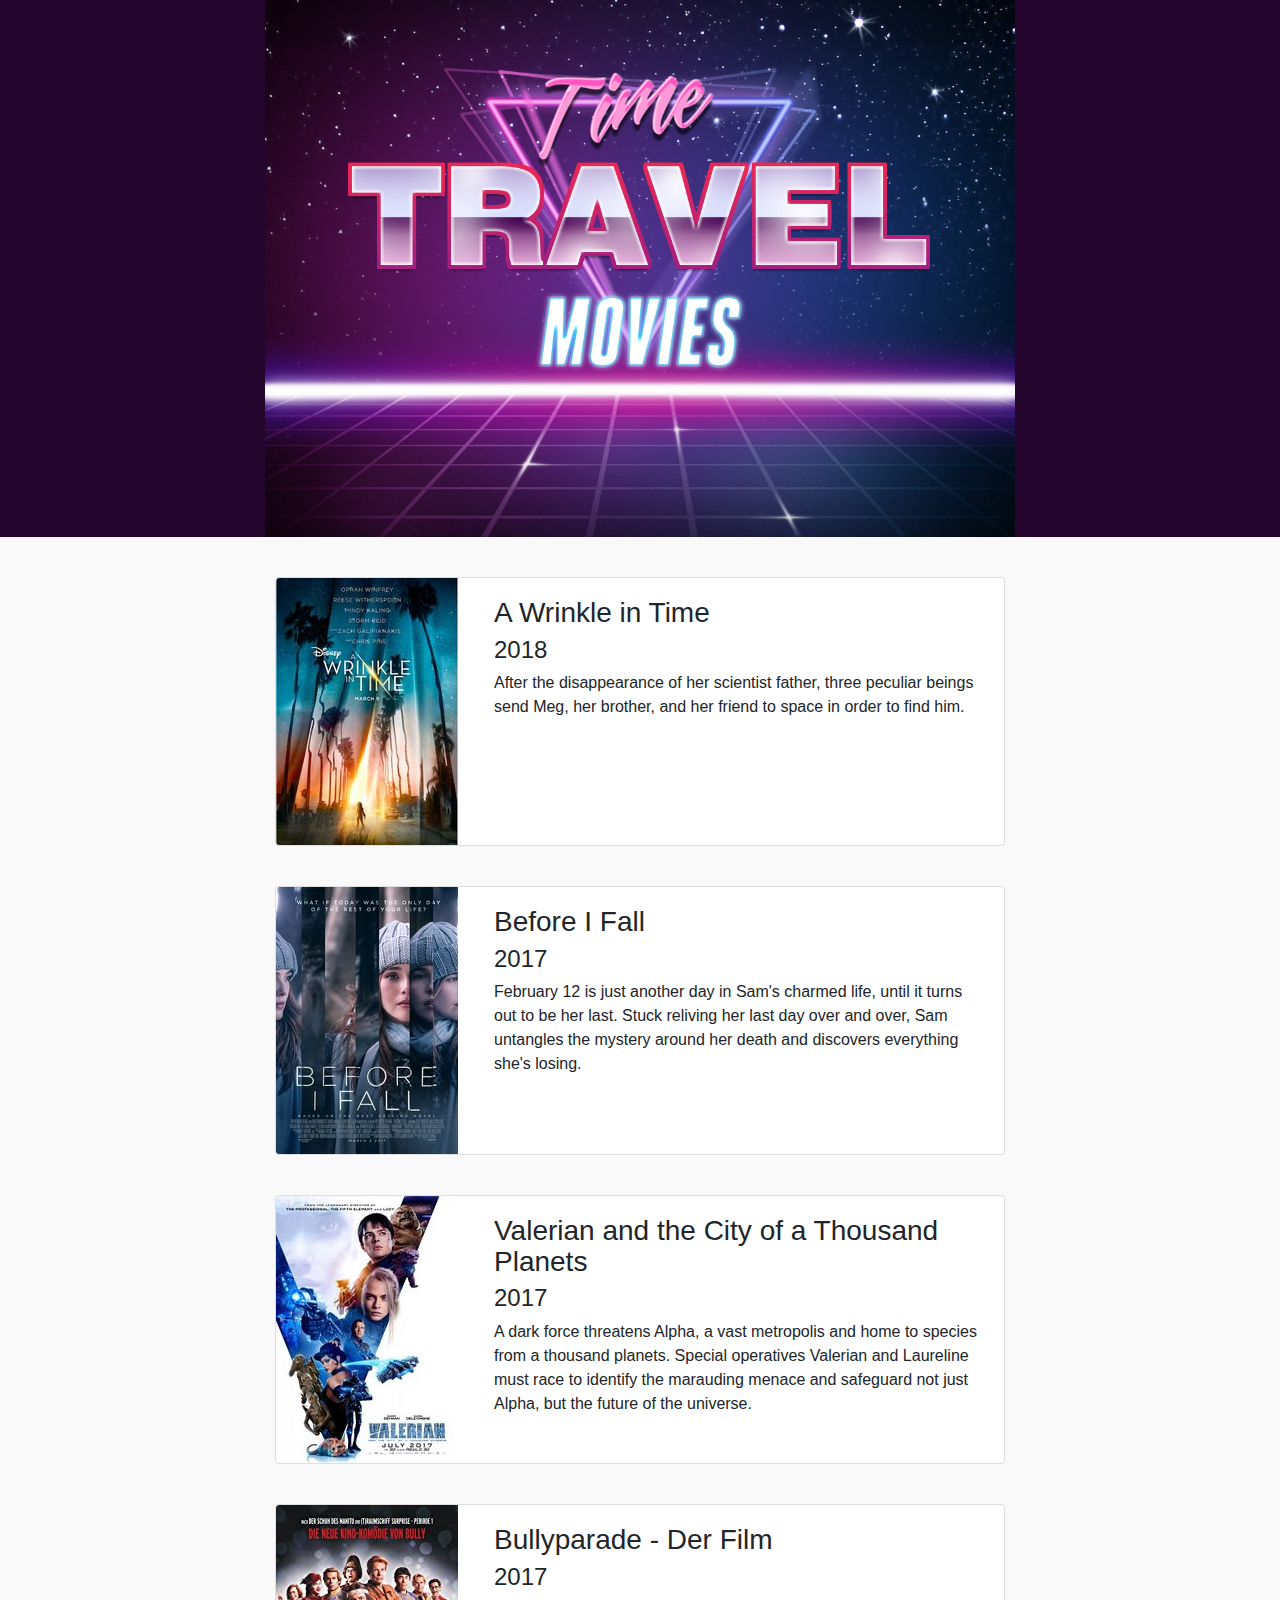
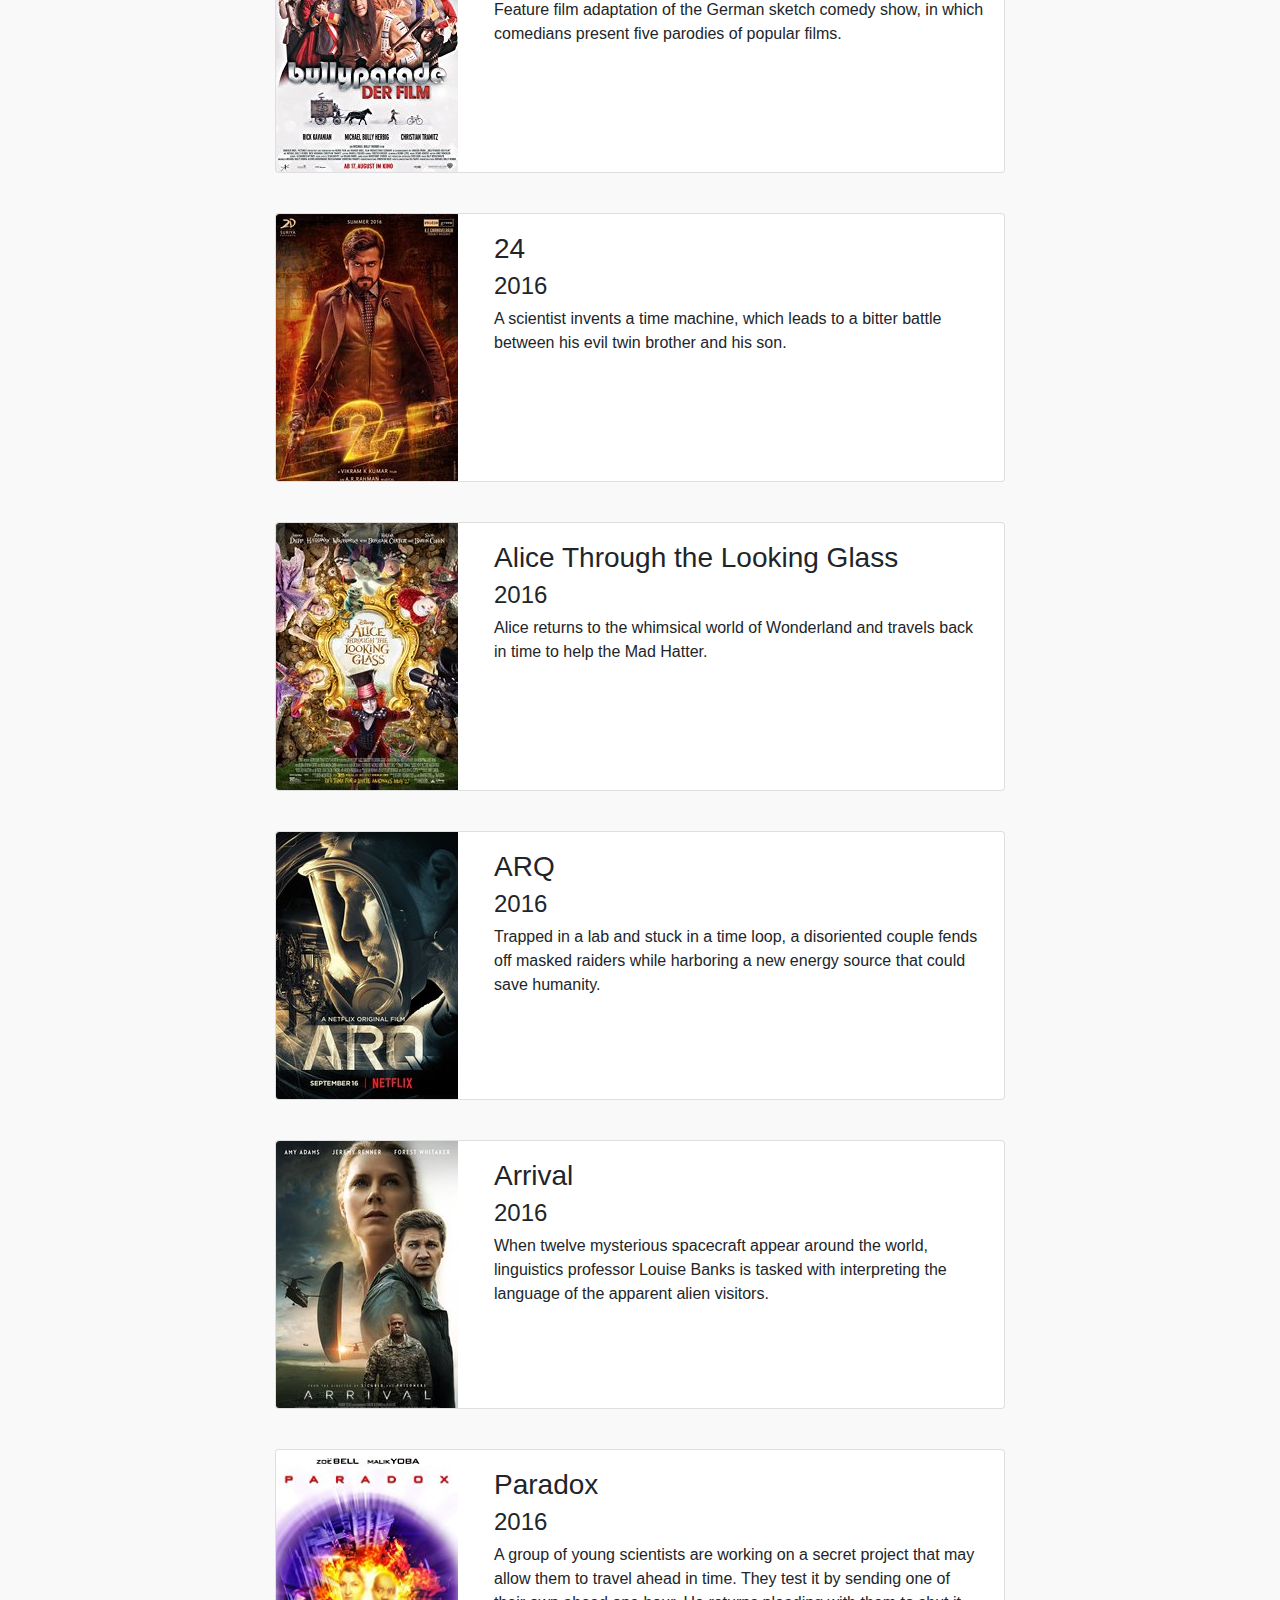
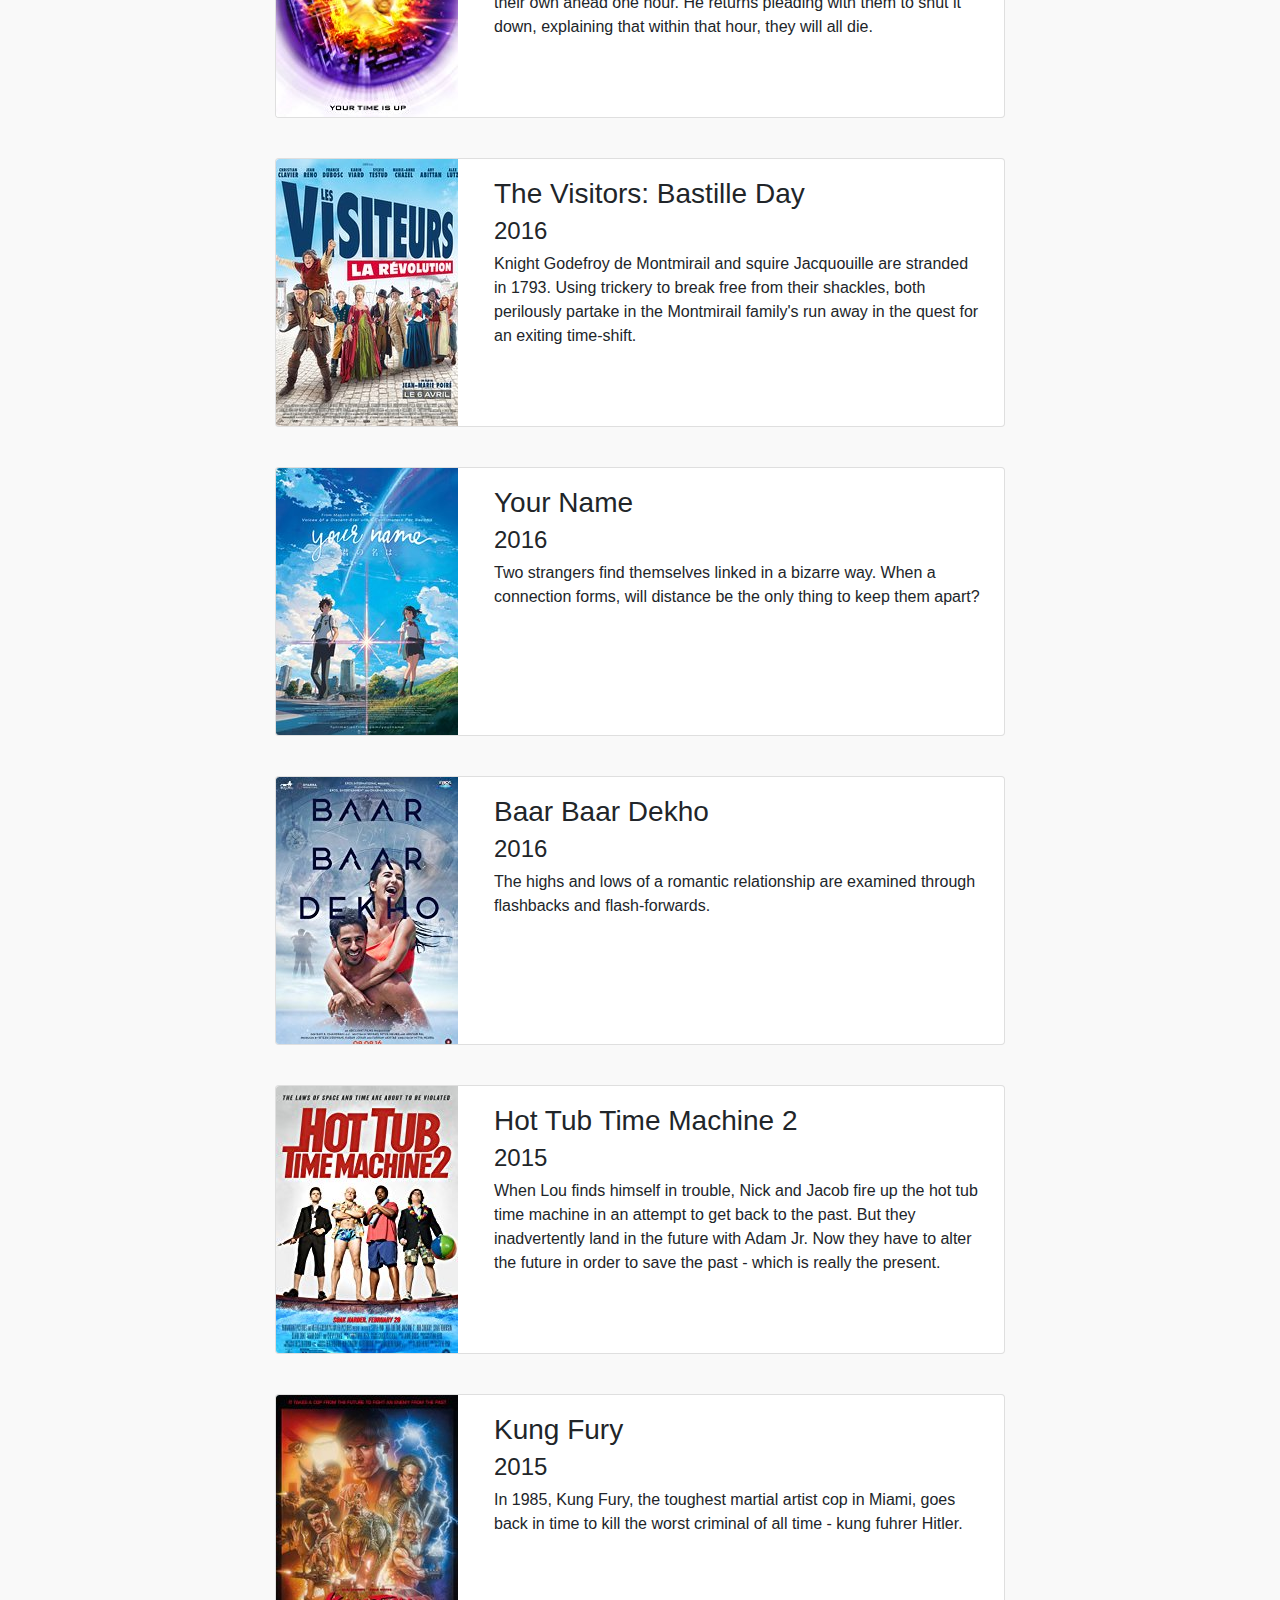
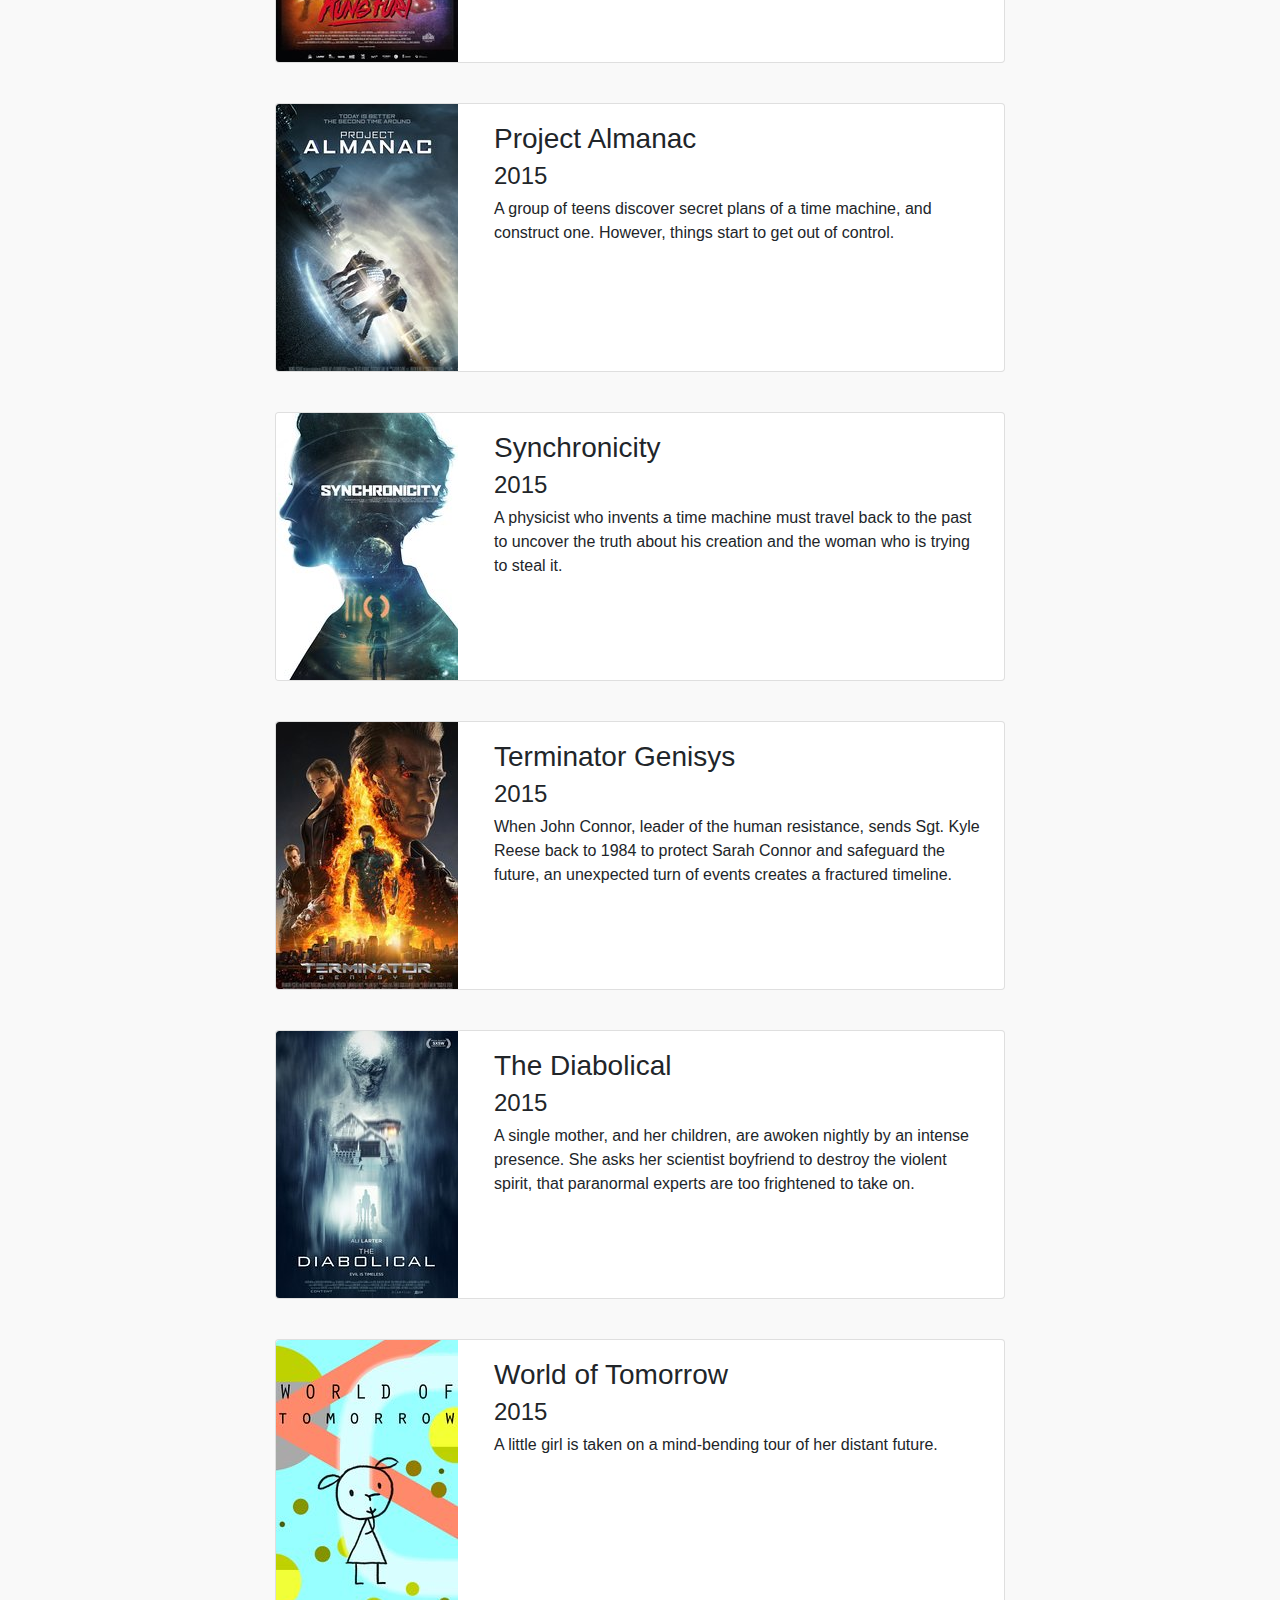
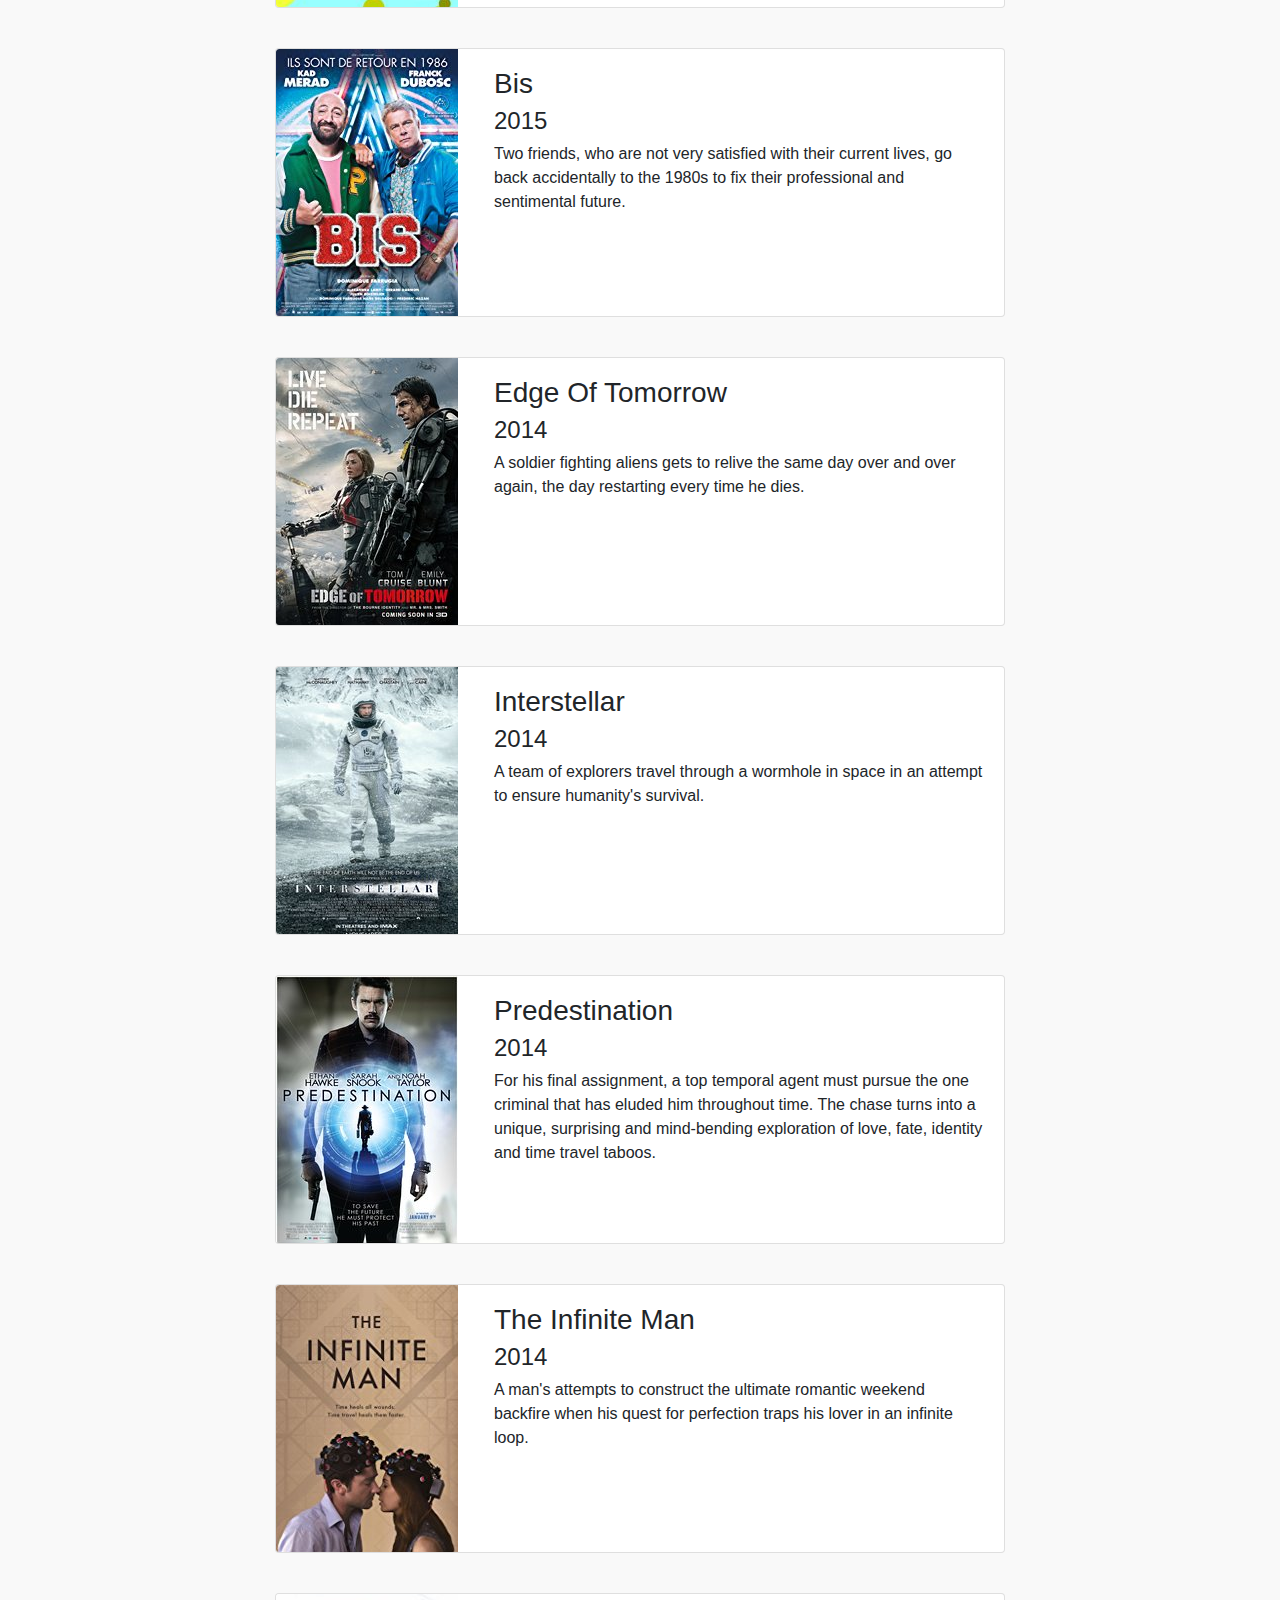
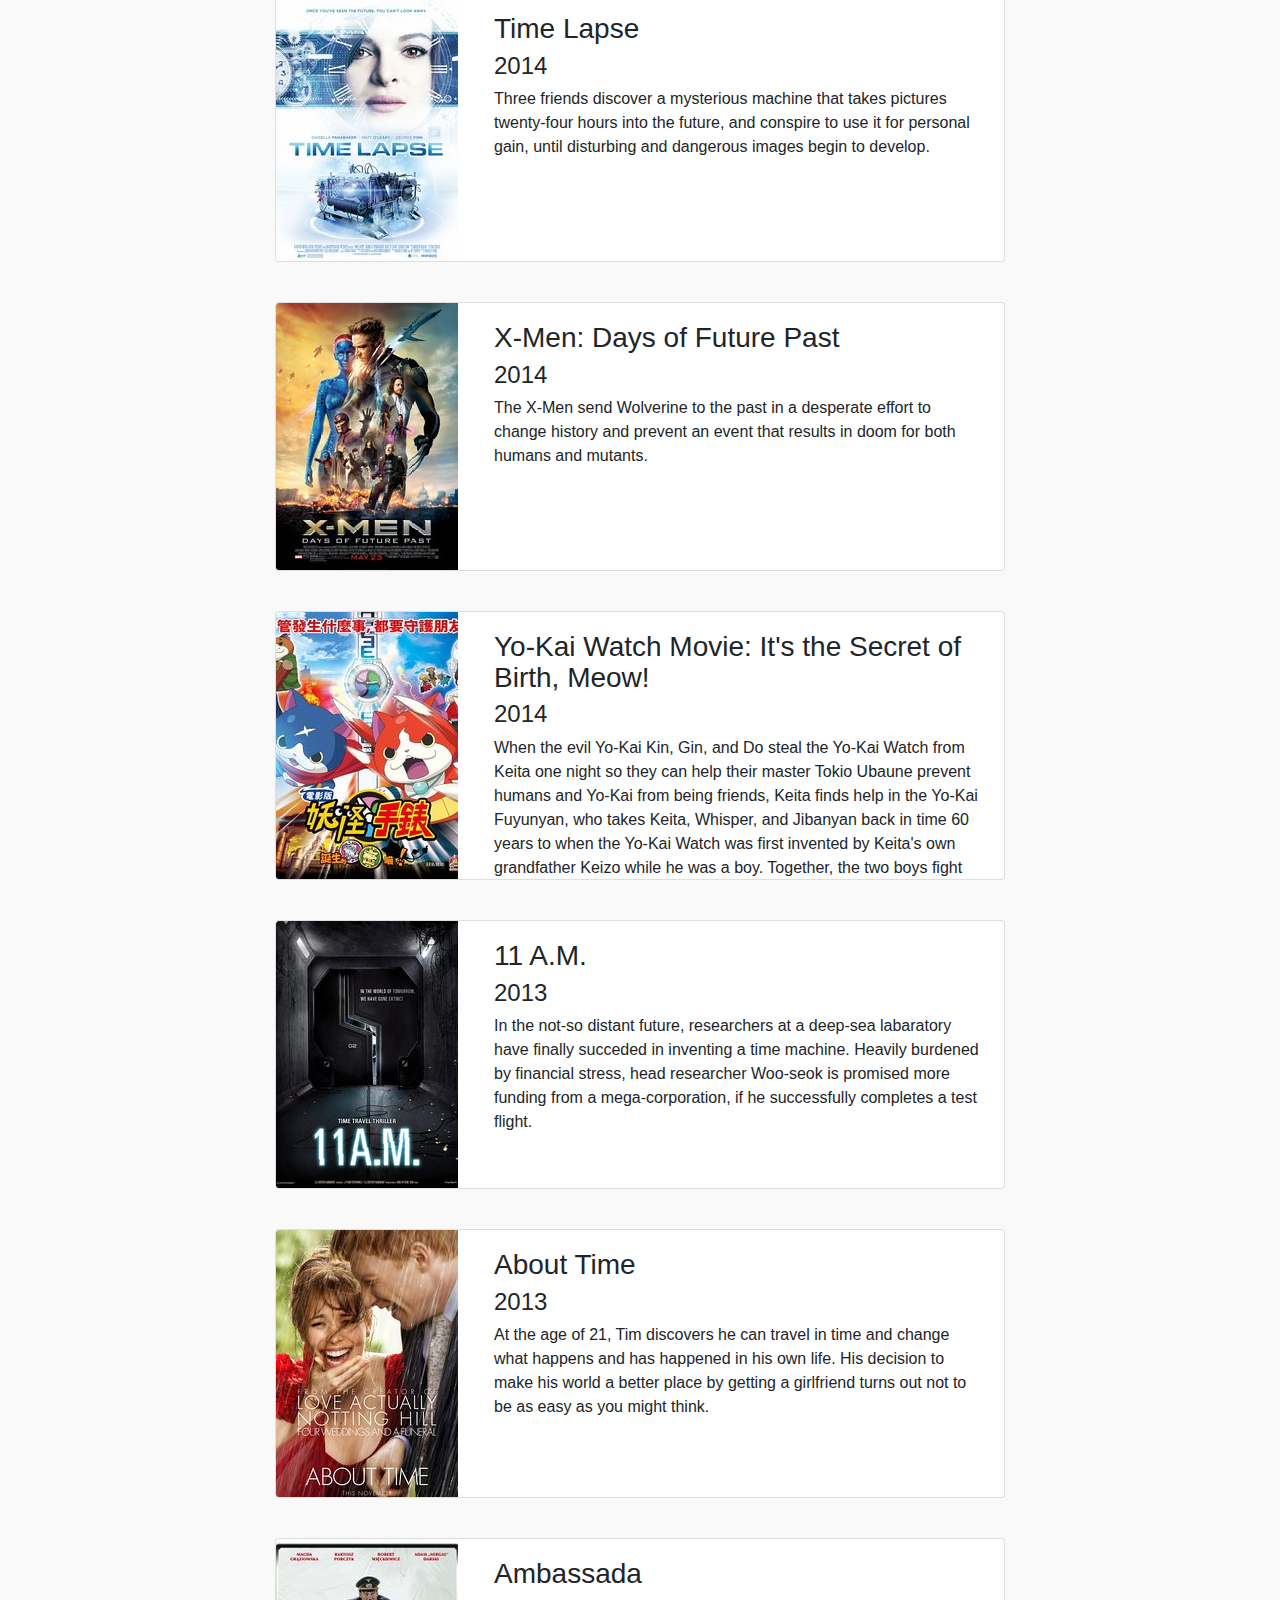
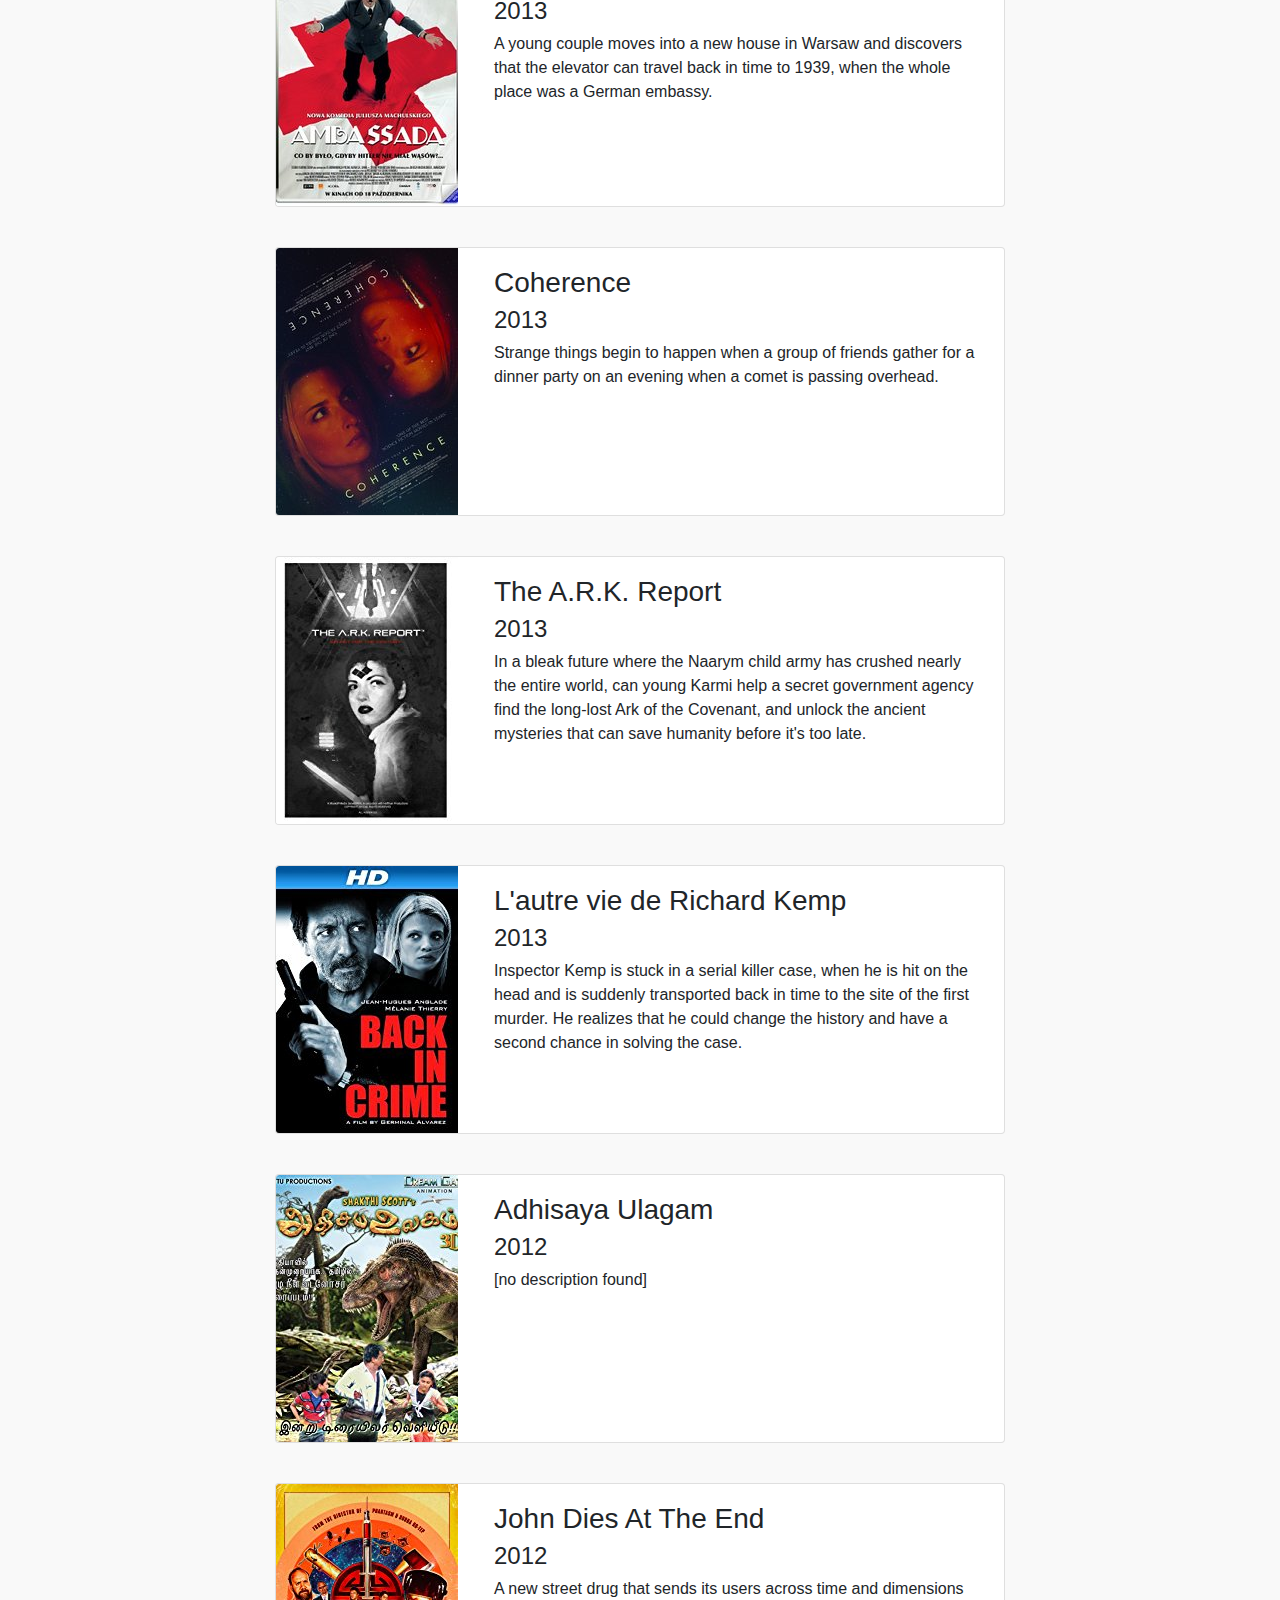
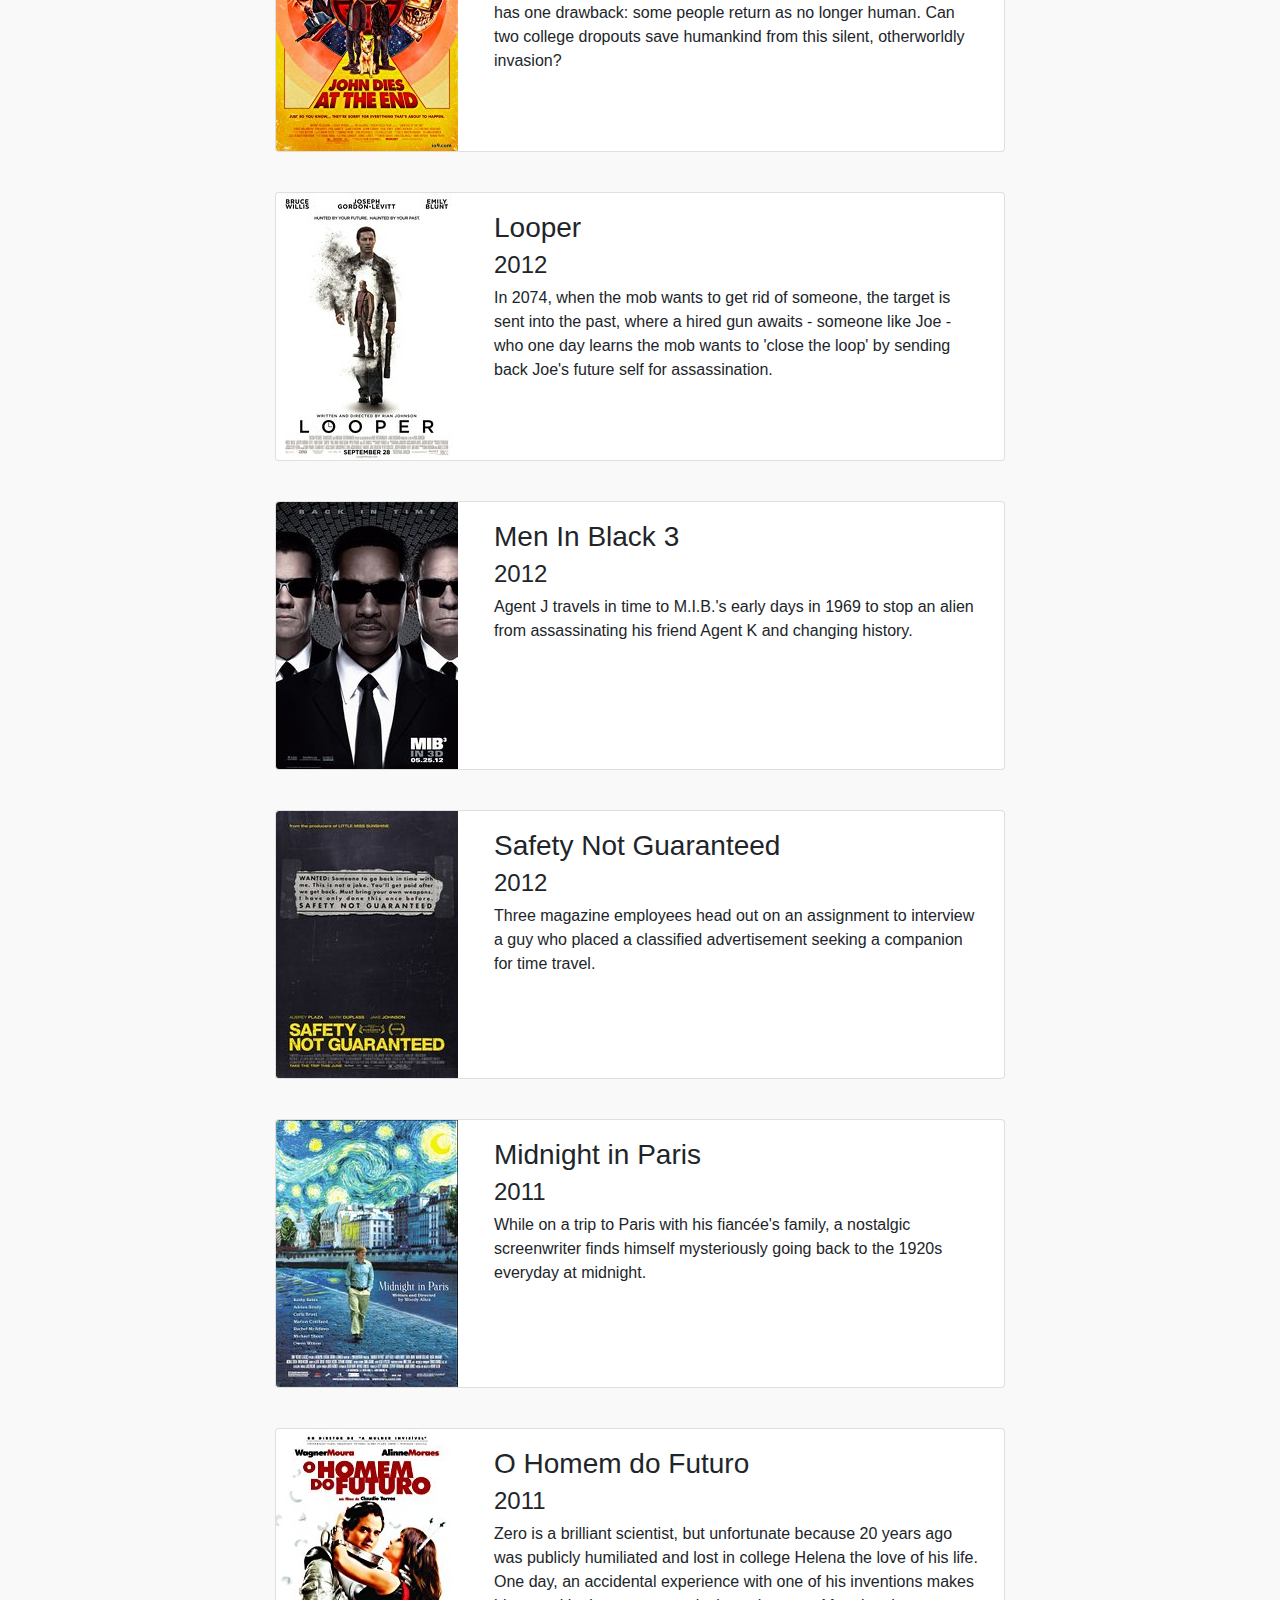
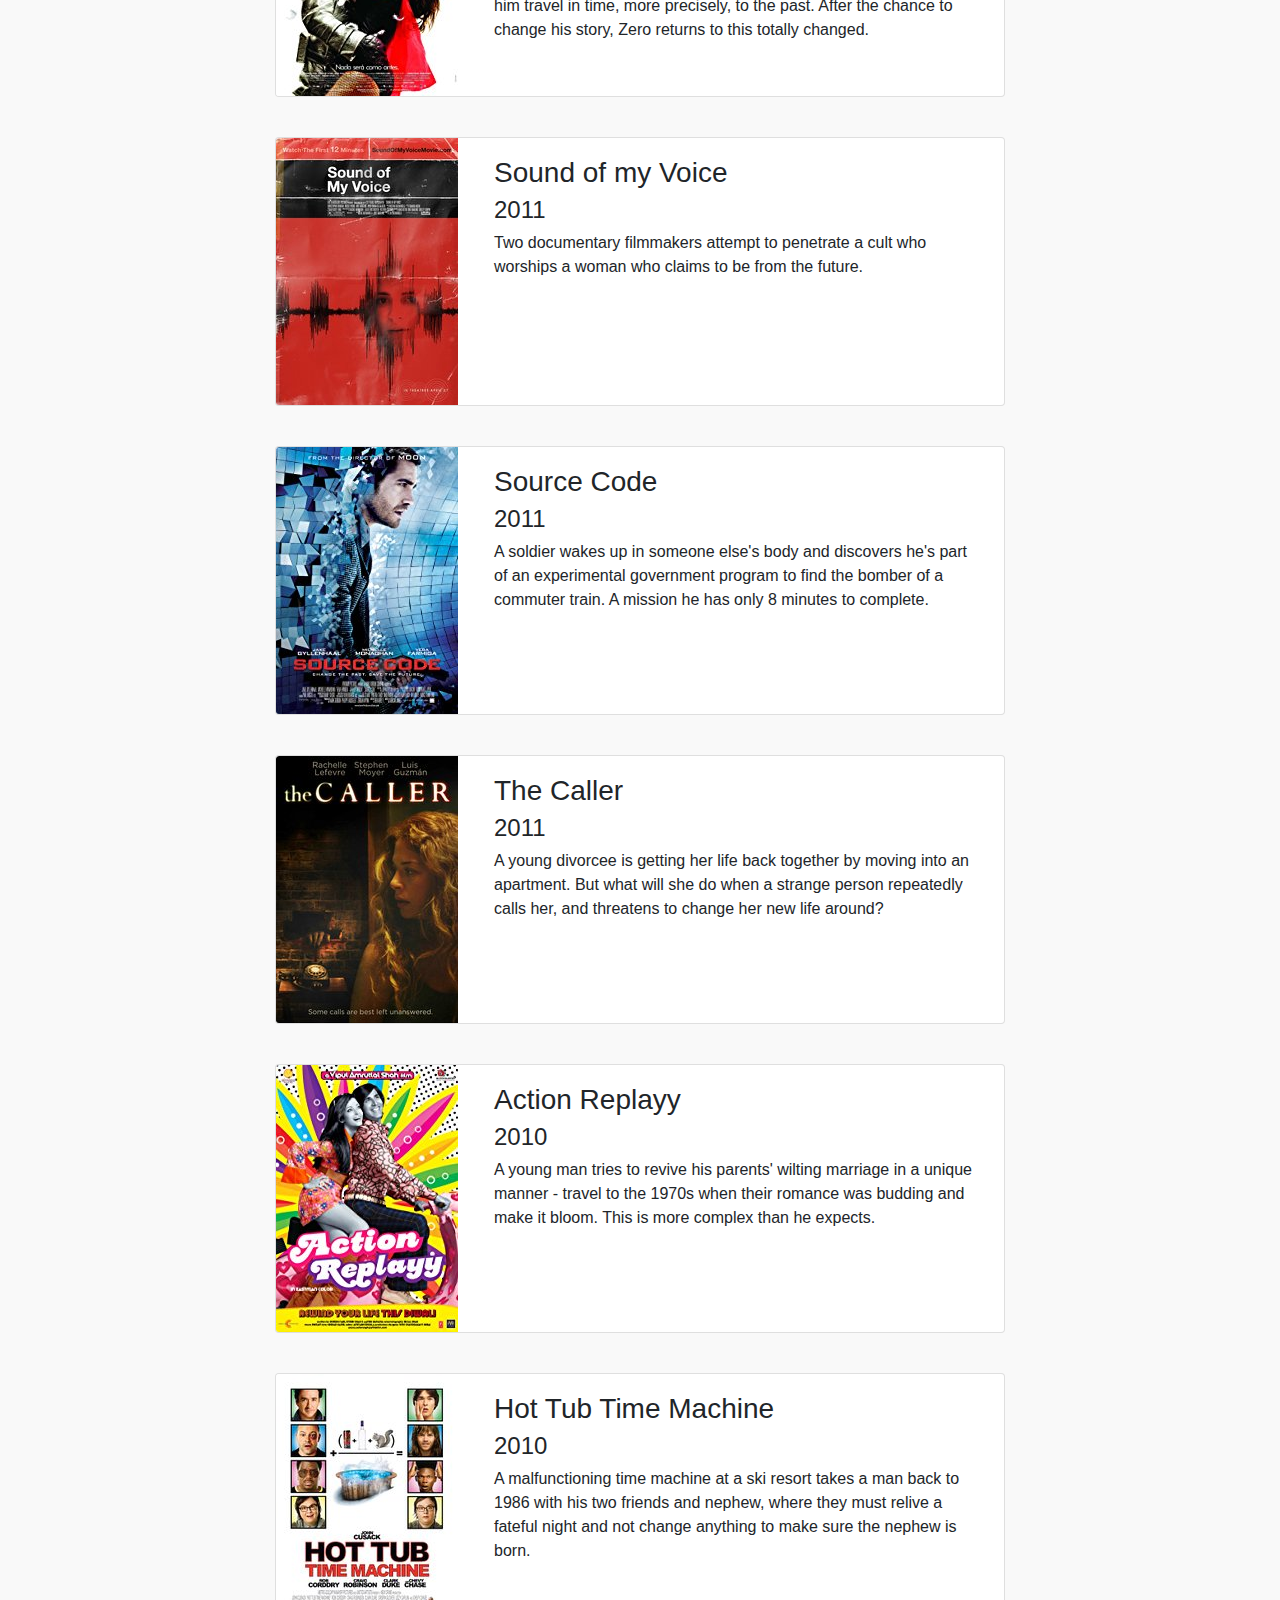
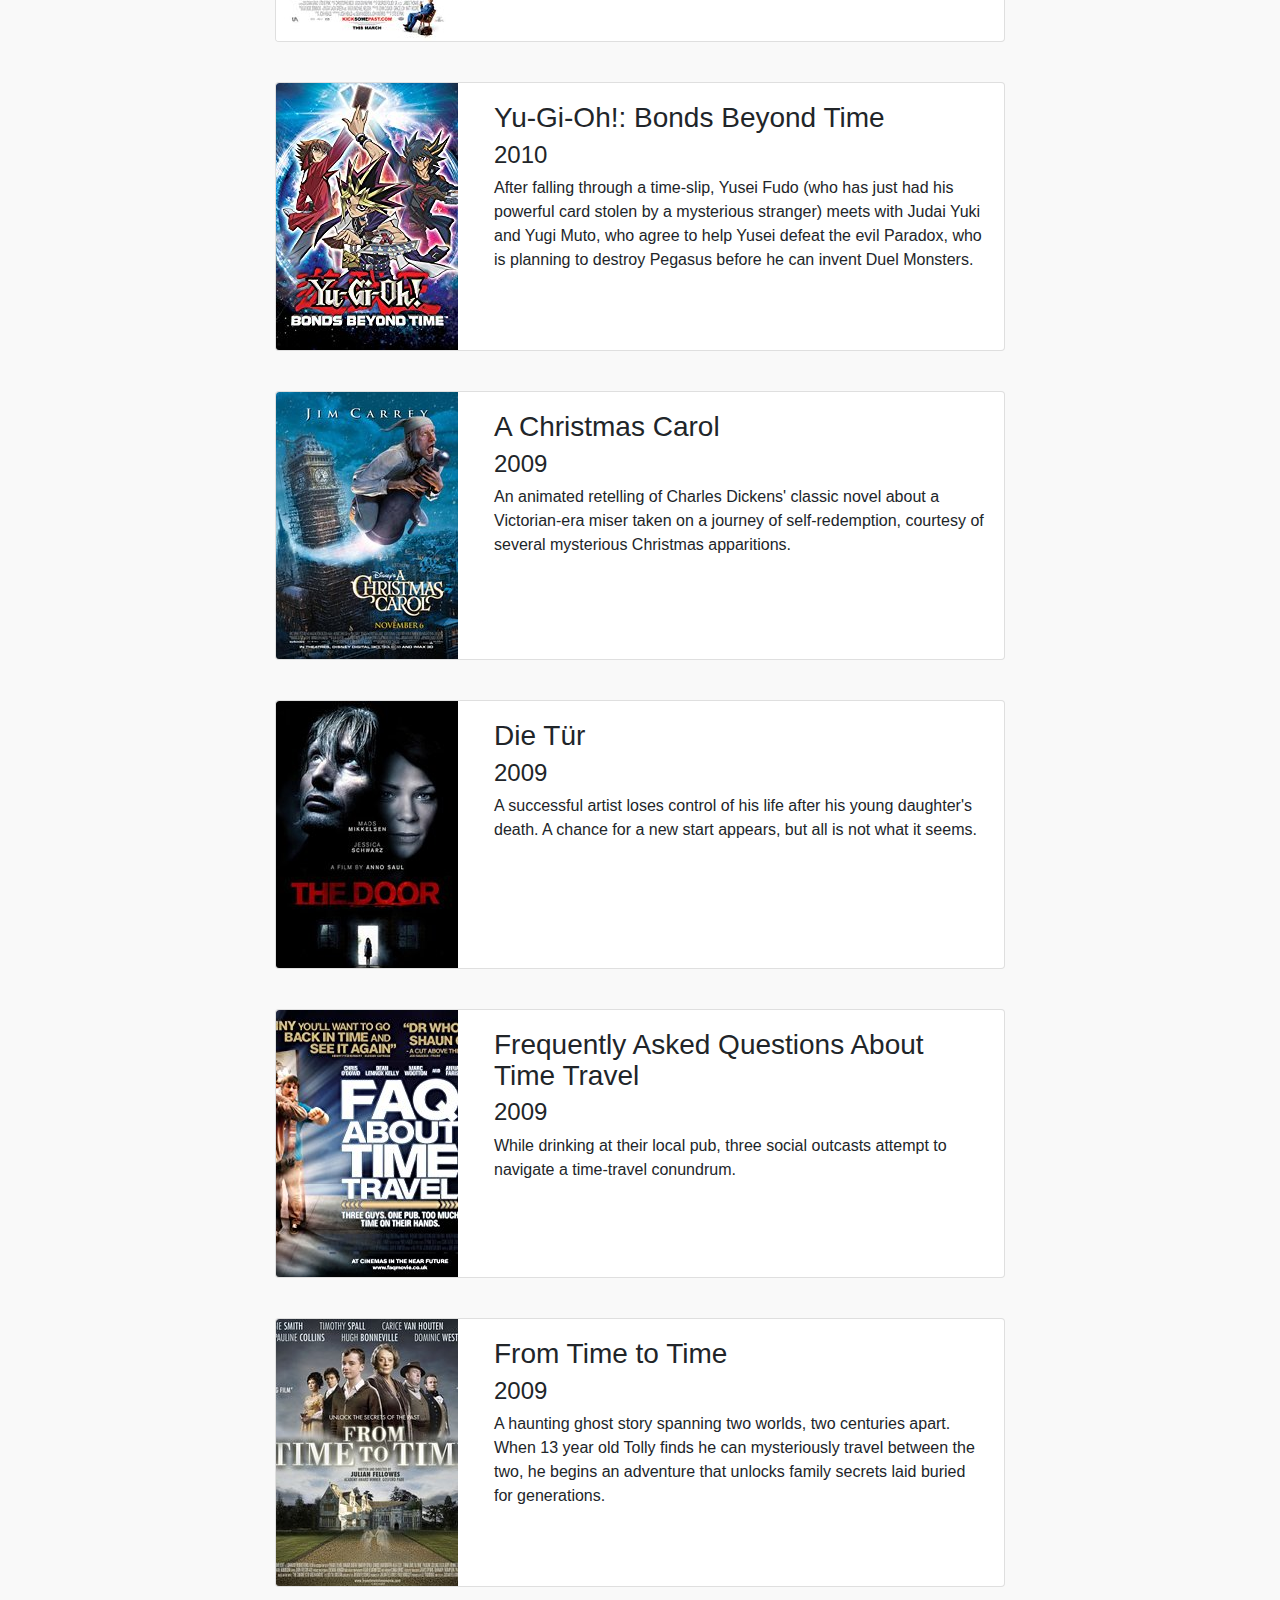
<file: index.html>
<!DOCTYPE html>
<html lang="en">
	<head>
	    <meta charset="utf-8">
	    <meta http-equiv="X-UA-Compatible" content="IE=edge">
	    <meta name="viewport" content="width=device-width, initial-scale=1">

	    <meta name="description" content="A comprehensive list of movies that include time travel">
	    <meta name="author" content="The Time Travel Movie Consortium">

		<link rel="apple-touch-icon" sizes="180x180" href="/favicons/apple-touch-icon.png">
		<link rel="icon" type="image/png" sizes="32x32" href="/favicons/favicon-32x32.png">
		<link rel="icon" type="image/png" sizes="16x16" href="/favicons/favicon-16x16.png">
		<link rel="manifest" href="/favicons/manifest.json">
		<link rel="mask-icon" href="/favicons/safari-pinned-tab.svg" color="#5bbad5">
		<meta name="theme-color" content="#ffffff">
		 
		<meta name="application-name" content="Time Travel Movies"/>

		<meta property="og:title" content="Time Travel Movies" />
		<meta property="og:description" content="A comprehensive list of movies that include time travel" />	

		<title>Time Travel Movies</title>

		<link rel="stylesheet" type="text/css" href="/css/timetravelmovies.css">
		<link rel="stylesheet" type="text/css" href="/css/bootstrap.min.css">
	</head>

	<body>
	    
		<div class="container-fluid" style="background-color: #25062E;">
	      	<div class="row">
	      		<div class="col-md-12" style="display: flex; flex-flow: row; justify-content: center;">
	      			<img src="/images/time-travel-movies-logo.jpg" style="max-width: 750px; width: 100%; height: 100%;">

	      		</div>
	      	</div>
	    </div>

		<div class="container">
		
		
	    	
			<div class="row time-row">
				<div class="col-md-12">
					<div class="card-horizontal">
  						<a href="http://www.imdb.com/title/tt1620680/"><img class="card-img-left" src="/images/a-wrinkle-in-time-2018.jpg"></a>
  						<div class="card-body-right">
    						<div class="card-text">
    							<a href="http://www.imdb.com/title/tt1620680/"><h3>A Wrinkle in Time</h3></a>
    							<h4>2018</h4>
    							<p>After the disappearance of her scientist father, three peculiar beings send Meg, her brother, and her friend to space in order to find him.</p>
    						</div>
  						</div>
  					</div>
				</div>
	    	</div>    

		
	    	
			<div class="row time-row">
				<div class="col-md-12">
					<div class="card-horizontal">
  						<a href="http://www.imdb.com/title/tt1691916/"><img class="card-img-left" src="/images/before-i-fall-2017.jpg"></a>
  						<div class="card-body-right">
    						<div class="card-text">
    							<a href="http://www.imdb.com/title/tt1691916/"><h3>Before I Fall</h3></a>
    							<h4>2017</h4>
    							<p>February 12 is just another day in Sam&#39;s charmed life, until it turns out to be her last. Stuck reliving her last day over and over, Sam untangles the mystery around her death and discovers everything she&#39;s losing.</p>
    						</div>
  						</div>
  					</div>
				</div>
	    	</div>    

		
	    	
			<div class="row time-row">
				<div class="col-md-12">
					<div class="card-horizontal">
  						<a href="http://www.imdb.com/title/tt2239822/"><img class="card-img-left" src="/images/valerian-and-the-city-of-a-thousand-planets-2017.jpg"></a>
  						<div class="card-body-right">
    						<div class="card-text">
    							<a href="http://www.imdb.com/title/tt2239822/"><h3>Valerian and the City of a Thousand Planets</h3></a>
    							<h4>2017</h4>
    							<p>A dark force threatens Alpha, a vast metropolis and home to species from a thousand planets. Special operatives Valerian and Laureline must race to identify the marauding menace and safeguard not just Alpha, but the future of the universe.</p>
    						</div>
  						</div>
  					</div>
				</div>
	    	</div>    

		
	    	
			<div class="row time-row">
				<div class="col-md-12">
					<div class="card-horizontal">
  						<a href="http://www.imdb.com/title/tt5538704/"><img class="card-img-left" src="/images/bullyparade-2017.jpg"></a>
  						<div class="card-body-right">
    						<div class="card-text">
    							<a href="http://www.imdb.com/title/tt5538704/"><h3>Bullyparade - Der Film</h3></a>
    							<h4>2017</h4>
    							<p>Feature film adaptation of the German sketch comedy show, in which comedians present five parodies of popular films.</p>
    						</div>
  						</div>
  					</div>
				</div>
	    	</div>    

		
	    	
			<div class="row time-row">
				<div class="col-md-12">
					<div class="card-horizontal">
  						<a href="http://www.imdb.com/title/tt4981966/"><img class="card-img-left" src="/images/24-2016.jpg"></a>
  						<div class="card-body-right">
    						<div class="card-text">
    							<a href="http://www.imdb.com/title/tt4981966/"><h3>24</h3></a>
    							<h4>2016</h4>
    							<p>A scientist invents a time machine, which leads to a bitter battle between his evil twin brother and his son.</p>
    						</div>
  						</div>
  					</div>
				</div>
	    	</div>    

		
	    	
			<div class="row time-row">
				<div class="col-md-12">
					<div class="card-horizontal">
  						<a href="http://www.imdb.com/title/tt2567026/"><img class="card-img-left" src="/images/alice-through-the-looking-glass-2016.jpg"></a>
  						<div class="card-body-right">
    						<div class="card-text">
    							<a href="http://www.imdb.com/title/tt2567026/"><h3>Alice Through the Looking Glass</h3></a>
    							<h4>2016</h4>
    							<p>Alice returns to the whimsical world of Wonderland and travels back in time to help the Mad Hatter.</p>
    						</div>
  						</div>
  					</div>
				</div>
	    	</div>    

		
	    	
			<div class="row time-row">
				<div class="col-md-12">
					<div class="card-horizontal">
  						<a href="http://www.imdb.com/title/tt5640450/"><img class="card-img-left" src="/images/arq-2016.jpg"></a>
  						<div class="card-body-right">
    						<div class="card-text">
    							<a href="http://www.imdb.com/title/tt5640450/"><h3>ARQ</h3></a>
    							<h4>2016</h4>
    							<p>Trapped in a lab and stuck in a time loop, a disoriented couple fends off masked raiders while harboring a new energy source that could save humanity.</p>
    						</div>
  						</div>
  					</div>
				</div>
	    	</div>    

		
	    	
			<div class="row time-row">
				<div class="col-md-12">
					<div class="card-horizontal">
  						<a href="http://www.imdb.com/title/tt2543164/"><img class="card-img-left" src="/images/arrival-2016.jpg"></a>
  						<div class="card-body-right">
    						<div class="card-text">
    							<a href="http://www.imdb.com/title/tt2543164/"><h3>Arrival</h3></a>
    							<h4>2016</h4>
    							<p>When twelve mysterious spacecraft appear around the world, linguistics professor Louise Banks is tasked with interpreting the language of the apparent alien visitors.</p>
    						</div>
  						</div>
  					</div>
				</div>
	    	</div>    

		
	    	
			<div class="row time-row">
				<div class="col-md-12">
					<div class="card-horizontal">
  						<a href="http://www.imdb.com/title/tt4540434/"><img class="card-img-left" src="/images/paradox-2016.jpg"></a>
  						<div class="card-body-right">
    						<div class="card-text">
    							<a href="http://www.imdb.com/title/tt4540434/"><h3>Paradox</h3></a>
    							<h4>2016</h4>
    							<p>A group of young scientists are working on a secret project that may allow them to travel ahead in time. They test it by sending one of their own ahead one hour. He returns pleading with them to shut it down, explaining that within that hour, they will all die.</p>
    						</div>
  						</div>
  					</div>
				</div>
	    	</div>    

		
	    	
			<div class="row time-row">
				<div class="col-md-12">
					<div class="card-horizontal">
  						<a href="http://www.imdb.com/title/tt2441982/"><img class="card-img-left" src="/images/the-visitors-bastille-day-2016.jpg"></a>
  						<div class="card-body-right">
    						<div class="card-text">
    							<a href="http://www.imdb.com/title/tt2441982/"><h3>The Visitors: Bastille Day</h3></a>
    							<h4>2016</h4>
    							<p>Knight Godefroy de Montmirail and squire Jacquouille are stranded in 1793. Using trickery to break free from their shackles, both perilously partake in the Montmirail family&#39;s run away in the quest for an exiting time-shift.</p>
    						</div>
  						</div>
  					</div>
				</div>
	    	</div>    

		
	    	
			<div class="row time-row">
				<div class="col-md-12">
					<div class="card-horizontal">
  						<a href="http://www.imdb.com/title/tt5311514/"><img class="card-img-left" src="/images/your-name-2016.jpg"></a>
  						<div class="card-body-right">
    						<div class="card-text">
    							<a href="http://www.imdb.com/title/tt5311514/"><h3>Your Name</h3></a>
    							<h4>2016</h4>
    							<p>Two strangers find themselves linked in a bizarre way. When a connection forms, will distance be the only thing to keep them apart?</p>
    						</div>
  						</div>
  					</div>
				</div>
	    	</div>    

		
	    	
			<div class="row time-row">
				<div class="col-md-12">
					<div class="card-horizontal">
  						<a href="http://www.imdb.com/title/tt5197544/"><img class="card-img-left" src="/images/baar-baar-dekho-2016.jpg"></a>
  						<div class="card-body-right">
    						<div class="card-text">
    							<a href="http://www.imdb.com/title/tt5197544/"><h3>Baar Baar Dekho</h3></a>
    							<h4>2016</h4>
    							<p>The highs and lows of a romantic relationship are examined through flashbacks and flash-forwards.</p>
    						</div>
  						</div>
  					</div>
				</div>
	    	</div>    

		
	    	
			<div class="row time-row">
				<div class="col-md-12">
					<div class="card-horizontal">
  						<a href="http://www.imdb.com/title/tt2637294/"><img class="card-img-left" src="/images/hot-tub-time-machine-2-2015.jpg"></a>
  						<div class="card-body-right">
    						<div class="card-text">
    							<a href="http://www.imdb.com/title/tt2637294/"><h3>Hot Tub Time Machine 2</h3></a>
    							<h4>2015</h4>
    							<p>When Lou finds himself in trouble, Nick and Jacob fire up the hot tub time machine in an attempt to get back to the past. But they inadvertently land in the future with Adam Jr. Now they have to alter the future in order to save the past - which is really the present.</p>
    						</div>
  						</div>
  					</div>
				</div>
	    	</div>    

		
	    	
			<div class="row time-row">
				<div class="col-md-12">
					<div class="card-horizontal">
  						<a href="http://www.imdb.com/title/tt3472226/"><img class="card-img-left" src="/images/kung-fury-2015.jpg"></a>
  						<div class="card-body-right">
    						<div class="card-text">
    							<a href="http://www.imdb.com/title/tt3472226/"><h3>Kung Fury</h3></a>
    							<h4>2015</h4>
    							<p>In 1985, Kung Fury, the toughest martial artist cop in Miami, goes back in time to kill the worst criminal of all time - kung fuhrer Hitler.</p>
    						</div>
  						</div>
  					</div>
				</div>
	    	</div>    

		
	    	
			<div class="row time-row">
				<div class="col-md-12">
					<div class="card-horizontal">
  						<a href="http://www.imdb.com/title/tt2436386/"><img class="card-img-left" src="/images/project-almanac-2015.jpg"></a>
  						<div class="card-body-right">
    						<div class="card-text">
    							<a href="http://www.imdb.com/title/tt2436386/"><h3>Project Almanac</h3></a>
    							<h4>2015</h4>
    							<p>A group of teens discover secret plans of a time machine, and construct one. However, things start to get out of control.</p>
    						</div>
  						</div>
  					</div>
				</div>
	    	</div>    

		
	    	
			<div class="row time-row">
				<div class="col-md-12">
					<div class="card-horizontal">
  						<a href="http://www.imdb.com/title/tt2049543/"><img class="card-img-left" src="/images/synchronicity-2015.jpg"></a>
  						<div class="card-body-right">
    						<div class="card-text">
    							<a href="http://www.imdb.com/title/tt2049543/"><h3>Synchronicity</h3></a>
    							<h4>2015</h4>
    							<p>A physicist who invents a time machine must travel back to the past to uncover the truth about his creation and the woman who is trying to steal it.</p>
    						</div>
  						</div>
  					</div>
				</div>
	    	</div>    

		
	    	
			<div class="row time-row">
				<div class="col-md-12">
					<div class="card-horizontal">
  						<a href="http://www.imdb.com/title/tt1340138/"><img class="card-img-left" src="/images/terminator-genisys-2015.jpg"></a>
  						<div class="card-body-right">
    						<div class="card-text">
    							<a href="http://www.imdb.com/title/tt1340138/"><h3>Terminator Genisys</h3></a>
    							<h4>2015</h4>
    							<p>When John Connor, leader of the human resistance, sends Sgt. Kyle Reese back to 1984 to protect Sarah Connor and safeguard the future, an unexpected turn of events creates a fractured timeline.</p>
    						</div>
  						</div>
  					</div>
				</div>
	    	</div>    

		
	    	
			<div class="row time-row">
				<div class="col-md-12">
					<div class="card-horizontal">
  						<a href="http://www.imdb.com/title/tt3603808/"><img class="card-img-left" src="/images/the-diabolical-2015.jpg"></a>
  						<div class="card-body-right">
    						<div class="card-text">
    							<a href="http://www.imdb.com/title/tt3603808/"><h3>The Diabolical</h3></a>
    							<h4>2015</h4>
    							<p>A single mother, and her children, are awoken nightly by an intense presence. She asks her scientist boyfriend to destroy the violent spirit, that paranormal experts are too frightened to take on.</p>
    						</div>
  						</div>
  					</div>
				</div>
	    	</div>    

		
	    	
			<div class="row time-row">
				<div class="col-md-12">
					<div class="card-horizontal">
  						<a href="http://www.imdb.com/title/tt4171032/"><img class="card-img-left" src="/images/world-of-tomorrow-2015.jpg"></a>
  						<div class="card-body-right">
    						<div class="card-text">
    							<a href="http://www.imdb.com/title/tt4171032/"><h3>World of Tomorrow</h3></a>
    							<h4>2015</h4>
    							<p>A little girl is taken on a mind-bending tour of her distant future.</p>
    						</div>
  						</div>
  					</div>
				</div>
	    	</div>    

		
	    	
			<div class="row time-row">
				<div class="col-md-12">
					<div class="card-horizontal">
  						<a href="http://www.imdb.com/title/tt4024546/"><img class="card-img-left" src="/images/bis-2015.jpg"></a>
  						<div class="card-body-right">
    						<div class="card-text">
    							<a href="http://www.imdb.com/title/tt4024546/"><h3>Bis</h3></a>
    							<h4>2015</h4>
    							<p>Two friends, who are not very satisfied with their current lives, go back accidentally to the 1980s to fix their professional and sentimental future.</p>
    						</div>
  						</div>
  					</div>
				</div>
	    	</div>    

		
	    	
			<div class="row time-row">
				<div class="col-md-12">
					<div class="card-horizontal">
  						<a href="http://www.imdb.com/title/tt1631867/"><img class="card-img-left" src="/images/edge-of-tomorrow-2014.jpg"></a>
  						<div class="card-body-right">
    						<div class="card-text">
    							<a href="http://www.imdb.com/title/tt1631867/"><h3>Edge Of Tomorrow</h3></a>
    							<h4>2014</h4>
    							<p>A soldier fighting aliens gets to relive the same day over and over again, the day restarting every time he dies.</p>
    						</div>
  						</div>
  					</div>
				</div>
	    	</div>    

		
	    	
			<div class="row time-row">
				<div class="col-md-12">
					<div class="card-horizontal">
  						<a href="http://www.imdb.com/title/tt0816692/"><img class="card-img-left" src="/images/interstellar-2014.jpg"></a>
  						<div class="card-body-right">
    						<div class="card-text">
    							<a href="http://www.imdb.com/title/tt0816692/"><h3>Interstellar</h3></a>
    							<h4>2014</h4>
    							<p>A team of explorers travel through a wormhole in space in an attempt to ensure humanity&#39;s survival.</p>
    						</div>
  						</div>
  					</div>
				</div>
	    	</div>    

		
	    	
			<div class="row time-row">
				<div class="col-md-12">
					<div class="card-horizontal">
  						<a href="http://www.imdb.com/title/tt2397535/"><img class="card-img-left" src="/images/predestination-2014.jpg"></a>
  						<div class="card-body-right">
    						<div class="card-text">
    							<a href="http://www.imdb.com/title/tt2397535/"><h3>Predestination</h3></a>
    							<h4>2014</h4>
    							<p>For his final assignment, a top temporal agent must pursue the one criminal that has eluded him throughout time. The chase turns into a unique, surprising and mind-bending exploration of love, fate, identity and time travel taboos.</p>
    						</div>
  						</div>
  					</div>
				</div>
	    	</div>    

		
	    	
			<div class="row time-row">
				<div class="col-md-12">
					<div class="card-horizontal">
  						<a href="http://www.imdb.com/title/tt2553424/"><img class="card-img-left" src="/images/the-infinite-man-2014.jpg"></a>
  						<div class="card-body-right">
    						<div class="card-text">
    							<a href="http://www.imdb.com/title/tt2553424/"><h3>The Infinite Man</h3></a>
    							<h4>2014</h4>
    							<p>A man&#39;s attempts to construct the ultimate romantic weekend backfire when his quest for perfection traps his lover in an infinite loop.</p>
    						</div>
  						</div>
  					</div>
				</div>
	    	</div>    

		
	    	
			<div class="row time-row">
				<div class="col-md-12">
					<div class="card-horizontal">
  						<a href="http://www.imdb.com/title/tt2669336/"><img class="card-img-left" src="/images/time-lapse-2014.jpg"></a>
  						<div class="card-body-right">
    						<div class="card-text">
    							<a href="http://www.imdb.com/title/tt2669336/"><h3>Time Lapse</h3></a>
    							<h4>2014</h4>
    							<p>Three friends discover a mysterious machine that takes pictures twenty-four hours into the future, and conspire to use it for personal gain, until disturbing and dangerous images begin to develop.</p>
    						</div>
  						</div>
  					</div>
				</div>
	    	</div>    

		
	    	
			<div class="row time-row">
				<div class="col-md-12">
					<div class="card-horizontal">
  						<a href="http://www.imdb.com/title/tt1877832/"><img class="card-img-left" src="/images/x-men-days-of-future-past-2014.jpg"></a>
  						<div class="card-body-right">
    						<div class="card-text">
    							<a href="http://www.imdb.com/title/tt1877832/"><h3>X-Men: Days of Future Past</h3></a>
    							<h4>2014</h4>
    							<p>The X-Men send Wolverine to the past in a desperate effort to change history and prevent an event that results in doom for both humans and mutants.</p>
    						</div>
  						</div>
  					</div>
				</div>
	    	</div>    

		
	    	
			<div class="row time-row">
				<div class="col-md-12">
					<div class="card-horizontal">
  						<a href="http://www.imdb.com/title/tt4168022/"><img class="card-img-left" src="/images/yo-kai-watch-movie-its-the-secret-of-birth-meow-2014.jpg"></a>
  						<div class="card-body-right">
    						<div class="card-text">
    							<a href="http://www.imdb.com/title/tt4168022/"><h3>Yo-Kai Watch Movie: It&#39;s the Secret of Birth, Meow!</h3></a>
    							<h4>2014</h4>
    							<p>When the evil Yo-Kai Kin, Gin, and Do steal the Yo-Kai Watch from Keita one night so they can help their master Tokio Ubaune prevent humans and Yo-Kai from being friends, Keita finds help in the Yo-Kai Fuyunyan, who takes Keita, Whisper, and Jibanyan back in time 60 years to when the Yo-Kai Watch was first invented by Keita&#39;s own grandfather Keizo while he was a boy. Together, the two boys fight Tokio Ubaune and her evil Kaima Yo-Kai minions to save the world from her evil plans.</p>
    						</div>
  						</div>
  					</div>
				</div>
	    	</div>    

		
	    	
			<div class="row time-row">
				<div class="col-md-12">
					<div class="card-horizontal">
  						<a href="http://www.imdb.com/title/tt3281394/"><img class="card-img-left" src="/images/11am-2013.jpg"></a>
  						<div class="card-body-right">
    						<div class="card-text">
    							<a href="http://www.imdb.com/title/tt3281394/"><h3>11 A.M.</h3></a>
    							<h4>2013</h4>
    							<p>In the not-so distant future, researchers at a deep-sea labaratory have finally succeded in inventing a time machine. Heavily burdened by financial stress, head researcher Woo-seok is promised more funding from a mega-corporation, if he successfully completes a test flight.</p>
    						</div>
  						</div>
  					</div>
				</div>
	    	</div>    

		
	    	
			<div class="row time-row">
				<div class="col-md-12">
					<div class="card-horizontal">
  						<a href="http://www.imdb.com/title/tt2194499/"><img class="card-img-left" src="/images/about-time-2013.jpg"></a>
  						<div class="card-body-right">
    						<div class="card-text">
    							<a href="http://www.imdb.com/title/tt2194499/"><h3>About Time</h3></a>
    							<h4>2013</h4>
    							<p>At the age of 21, Tim discovers he can travel in time and change what happens and has happened in his own life. His decision to make his world a better place by getting a girlfriend turns out not to be as easy as you might think.</p>
    						</div>
  						</div>
  					</div>
				</div>
	    	</div>    

		
	    	
			<div class="row time-row">
				<div class="col-md-12">
					<div class="card-horizontal">
  						<a href="http://www.imdb.com/title/tt3273632/"><img class="card-img-left" src="/images/ambassada-2013.jpg"></a>
  						<div class="card-body-right">
    						<div class="card-text">
    							<a href="http://www.imdb.com/title/tt3273632/"><h3>Ambassada</h3></a>
    							<h4>2013</h4>
    							<p>A young couple moves into a new house in Warsaw and discovers that the elevator can travel back in time to 1939, when the whole place was a German embassy.</p>
    						</div>
  						</div>
  					</div>
				</div>
	    	</div>    

		
	    	
			<div class="row time-row">
				<div class="col-md-12">
					<div class="card-horizontal">
  						<a href="http://www.imdb.com/title/tt2866360/"><img class="card-img-left" src="/images/coherence-2013.jpg"></a>
  						<div class="card-body-right">
    						<div class="card-text">
    							<a href="http://www.imdb.com/title/tt2866360/"><h3>Coherence</h3></a>
    							<h4>2013</h4>
    							<p>Strange things begin to happen when a group of friends gather for a dinner party on an evening when a comet is passing overhead.</p>
    						</div>
  						</div>
  					</div>
				</div>
	    	</div>    

		
	    	
			<div class="row time-row">
				<div class="col-md-12">
					<div class="card-horizontal">
  						<a href="http://www.imdb.com/title/tt2619818/"><img class="card-img-left" src="/images/the-ark-report-2013.jpg"></a>
  						<div class="card-body-right">
    						<div class="card-text">
    							<a href="http://www.imdb.com/title/tt2619818/"><h3>The A.R.K. Report</h3></a>
    							<h4>2013</h4>
    							<p>In a bleak future where the Naarym child army has crushed nearly the entire world, can young Karmi help a secret government agency find the long-lost Ark of the Covenant, and unlock the ancient mysteries that can save humanity before it&#39;s too late.</p>
    						</div>
  						</div>
  					</div>
				</div>
	    	</div>    

		
	    	
			<div class="row time-row">
				<div class="col-md-12">
					<div class="card-horizontal">
  						<a href="http://www.imdb.com/title/tt2843344/"><img class="card-img-left" src="/images/back-in-crime-2013.jpg"></a>
  						<div class="card-body-right">
    						<div class="card-text">
    							<a href="http://www.imdb.com/title/tt2843344/"><h3>L&#39;autre vie de Richard Kemp</h3></a>
    							<h4>2013</h4>
    							<p>Inspector Kemp is stuck in a serial killer case, when he is hit on the head and is suddenly transported back in time to the site of the first murder. He realizes that he could change the history and have a second chance in solving the case.</p>
    						</div>
  						</div>
  					</div>
				</div>
	    	</div>    

		
	    	
			<div class="row time-row">
				<div class="col-md-12">
					<div class="card-horizontal">
  						<a href="http://www.imdb.com/title/tt3277790/"><img class="card-img-left" src="/images/adhisaya-ulagam-2012.jpg"></a>
  						<div class="card-body-right">
    						<div class="card-text">
    							<a href="http://www.imdb.com/title/tt3277790/"><h3>Adhisaya Ulagam</h3></a>
    							<h4>2012</h4>
    							<p>[no description found]</p>
    						</div>
  						</div>
  					</div>
				</div>
	    	</div>    

		
	    	
			<div class="row time-row">
				<div class="col-md-12">
					<div class="card-horizontal">
  						<a href="http://www.imdb.com/title/tt1783732/"><img class="card-img-left" src="/images/john-dies-at-the-end-2012.jpg"></a>
  						<div class="card-body-right">
    						<div class="card-text">
    							<a href="http://www.imdb.com/title/tt1783732/"><h3>John Dies At The End</h3></a>
    							<h4>2012</h4>
    							<p>A new street drug that sends its users across time and dimensions has one drawback: some people return as no longer human. Can two college dropouts save humankind from this silent, otherworldly invasion?</p>
    						</div>
  						</div>
  					</div>
				</div>
	    	</div>    

		
	    	
			<div class="row time-row">
				<div class="col-md-12">
					<div class="card-horizontal">
  						<a href="http://www.imdb.com/title/tt1276104/"><img class="card-img-left" src="/images/looper-2012.jpg"></a>
  						<div class="card-body-right">
    						<div class="card-text">
    							<a href="http://www.imdb.com/title/tt1276104/"><h3>Looper</h3></a>
    							<h4>2012</h4>
    							<p>In 2074, when the mob wants to get rid of someone, the target is sent into the past, where a hired gun awaits - someone like Joe - who one day learns the mob wants to &#39;close the loop&#39; by sending back Joe&#39;s future self for assassination.</p>
    						</div>
  						</div>
  					</div>
				</div>
	    	</div>    

		
	    	
			<div class="row time-row">
				<div class="col-md-12">
					<div class="card-horizontal">
  						<a href="http://www.imdb.com/title/tt1409024/"><img class="card-img-left" src="/images/men-in-black-3-2012.jpg"></a>
  						<div class="card-body-right">
    						<div class="card-text">
    							<a href="http://www.imdb.com/title/tt1409024/"><h3>Men In Black 3</h3></a>
    							<h4>2012</h4>
    							<p>Agent J travels in time to M.I.B.&#39;s early days in 1969 to stop an alien from assassinating his friend Agent K and changing history.</p>
    						</div>
  						</div>
  					</div>
				</div>
	    	</div>    

		
	    	
			<div class="row time-row">
				<div class="col-md-12">
					<div class="card-horizontal">
  						<a href="http://www.imdb.com/title/tt1862079/"><img class="card-img-left" src="/images/safety-not-guaranteed-2012.jpg"></a>
  						<div class="card-body-right">
    						<div class="card-text">
    							<a href="http://www.imdb.com/title/tt1862079/"><h3>Safety Not Guaranteed</h3></a>
    							<h4>2012</h4>
    							<p>Three magazine employees head out on an assignment to interview a guy who placed a classified advertisement seeking a companion for time travel.</p>
    						</div>
  						</div>
  					</div>
				</div>
	    	</div>    

		
	    	
			<div class="row time-row">
				<div class="col-md-12">
					<div class="card-horizontal">
  						<a href="http://www.imdb.com/title/tt1605783/"><img class="card-img-left" src="/images/midnight-in-paris-2011.jpg"></a>
  						<div class="card-body-right">
    						<div class="card-text">
    							<a href="http://www.imdb.com/title/tt1605783/"><h3>Midnight in Paris</h3></a>
    							<h4>2011</h4>
    							<p>While on a trip to Paris with his fiancée&#39;s family, a nostalgic screenwriter finds himself mysteriously going back to the 1920s everyday at midnight.</p>
    						</div>
  						</div>
  					</div>
				</div>
	    	</div>    

		
	    	
			<div class="row time-row">
				<div class="col-md-12">
					<div class="card-horizontal">
  						<a href="http://www.imdb.com/title/tt2027178/"><img class="card-img-left" src="/images/o-homem-do-futuro-2011.jpg"></a>
  						<div class="card-body-right">
    						<div class="card-text">
    							<a href="http://www.imdb.com/title/tt2027178/"><h3>O Homem do Futuro</h3></a>
    							<h4>2011</h4>
    							<p>Zero is a brilliant scientist, but unfortunate because 20 years ago was publicly humiliated and lost in college Helena the love of his life. One day, an accidental experience with one of his inventions makes him travel in time, more precisely, to the past. After the chance to change his story, Zero returns to this totally changed.</p>
    						</div>
  						</div>
  					</div>
				</div>
	    	</div>    

		
	    	
			<div class="row time-row">
				<div class="col-md-12">
					<div class="card-horizontal">
  						<a href="http://www.imdb.com/title/tt1748207/"><img class="card-img-left" src="/images/sound-of-my-voice-2011.jpg"></a>
  						<div class="card-body-right">
    						<div class="card-text">
    							<a href="http://www.imdb.com/title/tt1748207/"><h3>Sound of my Voice</h3></a>
    							<h4>2011</h4>
    							<p>Two documentary filmmakers attempt to penetrate a cult who worships a woman who claims to be from the future.</p>
    						</div>
  						</div>
  					</div>
				</div>
	    	</div>    

		
	    	
			<div class="row time-row">
				<div class="col-md-12">
					<div class="card-horizontal">
  						<a href="http://www.imdb.com/title/tt0945513/"><img class="card-img-left" src="/images/source-code-2011.jpg"></a>
  						<div class="card-body-right">
    						<div class="card-text">
    							<a href="http://www.imdb.com/title/tt0945513/"><h3>Source Code</h3></a>
    							<h4>2011</h4>
    							<p>A soldier wakes up in someone else&#39;s body and discovers he&#39;s part of an experimental government program to find the bomber of a commuter train. A mission he has only 8 minutes to complete.</p>
    						</div>
  						</div>
  					</div>
				</div>
	    	</div>    

		
	    	
			<div class="row time-row">
				<div class="col-md-12">
					<div class="card-horizontal">
  						<a href="http://www.imdb.com/title/tt1525890/"><img class="card-img-left" src="/images/the-caller-2011.jpg"></a>
  						<div class="card-body-right">
    						<div class="card-text">
    							<a href="http://www.imdb.com/title/tt1525890/"><h3>The Caller</h3></a>
    							<h4>2011</h4>
    							<p>A young divorcee is getting her life back together by moving into an apartment. But what will she do when a strange person repeatedly calls her, and threatens to change her new life around?</p>
    						</div>
  						</div>
  					</div>
				</div>
	    	</div>    

		
	    	
			<div class="row time-row">
				<div class="col-md-12">
					<div class="card-horizontal">
  						<a href="http://www.imdb.com/title/tt1396208/"><img class="card-img-left" src="/images/action-replayy-2010.jpg"></a>
  						<div class="card-body-right">
    						<div class="card-text">
    							<a href="http://www.imdb.com/title/tt1396208/"><h3>Action Replayy</h3></a>
    							<h4>2010</h4>
    							<p>A young man tries to revive his parents&#39; wilting marriage in a unique manner - travel to the 1970s when their romance was budding and make it bloom. This is more complex than he expects.</p>
    						</div>
  						</div>
  					</div>
				</div>
	    	</div>    

		
	    	
			<div class="row time-row">
				<div class="col-md-12">
					<div class="card-horizontal">
  						<a href="http://www.imdb.com/title/tt1231587/"><img class="card-img-left" src="/images/hot-tub-time-machine-2010.jpg"></a>
  						<div class="card-body-right">
    						<div class="card-text">
    							<a href="http://www.imdb.com/title/tt1231587/"><h3>Hot Tub Time Machine</h3></a>
    							<h4>2010</h4>
    							<p>A malfunctioning time machine at a ski resort takes a man back to 1986 with his two friends and nephew, where they must relive a fateful night and not change anything to make sure the nephew is born.</p>
    						</div>
  						</div>
  					</div>
				</div>
	    	</div>    

		
	    	
			<div class="row time-row">
				<div class="col-md-12">
					<div class="card-horizontal">
  						<a href="http://www.imdb.com/title/tt1587157/"><img class="card-img-left" src="/images/yugioh-bonds-beyond-time-2010.jpg"></a>
  						<div class="card-body-right">
    						<div class="card-text">
    							<a href="http://www.imdb.com/title/tt1587157/"><h3>Yu-Gi-Oh!: Bonds Beyond Time</h3></a>
    							<h4>2010</h4>
    							<p>After falling through a time-slip, Yusei Fudo (who has just had his powerful card stolen by a mysterious stranger) meets with Judai Yuki and Yugi Muto, who agree to help Yusei defeat the evil Paradox, who is planning to destroy Pegasus before he can invent Duel Monsters.</p>
    						</div>
  						</div>
  					</div>
				</div>
	    	</div>    

		
	    	
			<div class="row time-row">
				<div class="col-md-12">
					<div class="card-horizontal">
  						<a href="http://www.imdb.com/title/tt1067106/"><img class="card-img-left" src="/images/a-christmas-carol-2009.jpg"></a>
  						<div class="card-body-right">
    						<div class="card-text">
    							<a href="http://www.imdb.com/title/tt1067106/"><h3>A Christmas Carol</h3></a>
    							<h4>2009</h4>
    							<p>An animated retelling of Charles Dickens&#39; classic novel about a Victorian-era miser taken on a journey of self-redemption, courtesy of several mysterious Christmas apparitions.</p>
    						</div>
  						</div>
  					</div>
				</div>
	    	</div>    

		
	    	
			<div class="row time-row">
				<div class="col-md-12">
					<div class="card-horizontal">
  						<a href="http://www.imdb.com/title/tt1223934/"><img class="card-img-left" src="/images/the-door-2009.jpg"></a>
  						<div class="card-body-right">
    						<div class="card-text">
    							<a href="http://www.imdb.com/title/tt1223934/"><h3>Die Tür</h3></a>
    							<h4>2009</h4>
    							<p>A successful artist loses control of his life after his young daughter&#39;s death. A chance for a new start appears, but all is not what it seems.</p>
    						</div>
  						</div>
  					</div>
				</div>
	    	</div>    

		
	    	
			<div class="row time-row">
				<div class="col-md-12">
					<div class="card-horizontal">
  						<a href="http://www.imdb.com/title/tt0910554/"><img class="card-img-left" src="/images/frequently-asked-questions-about-time-travel-2009.jpg"></a>
  						<div class="card-body-right">
    						<div class="card-text">
    							<a href="http://www.imdb.com/title/tt0910554/"><h3>Frequently Asked Questions About Time Travel</h3></a>
    							<h4>2009</h4>
    							<p>While drinking at their local pub, three social outcasts attempt to navigate a time-travel conundrum.</p>
    						</div>
  						</div>
  					</div>
				</div>
	    	</div>    

		
	    	
			<div class="row time-row">
				<div class="col-md-12">
					<div class="card-horizontal">
  						<a href="http://www.imdb.com/title/tt1031241/"><img class="card-img-left" src="/images/from-time-to-time-2009.jpg"></a>
  						<div class="card-body-right">
    						<div class="card-text">
    							<a href="http://www.imdb.com/title/tt1031241/"><h3>From Time to Time</h3></a>
    							<h4>2009</h4>
    							<p>A haunting ghost story spanning two worlds, two centuries apart. When 13 year old Tolly finds he can mysteriously travel between the two, he begins an adventure that unlocks family secrets laid buried for generations.</p>
    						</div>
  						</div>
  					</div>
				</div>
	    	</div>    

		
	    	
			<div class="row time-row">
				<div class="col-md-12">
					<div class="card-horizontal">
  						<a href="http://www.imdb.com/title/tt0485947/"><img class="card-img-left" src="/images/mr-nobody-2009.jpg"></a>
  						<div class="card-body-right">
    						<div class="card-text">
    							<a href="http://www.imdb.com/title/tt0485947/"><h3>Mr Nobody</h3></a>
    							<h4>2009</h4>
    							<p>A boy stands on a station platform as a train is about to leave. Should he go with his mother or stay with his father? Infinite possibilities arise from this decision. As long as he doesn&#39;t choose, anything is possible.</p>
    						</div>
  						</div>
  					</div>
				</div>
	    	</div>    

		
	    	
			<div class="row time-row">
				<div class="col-md-12">
					<div class="card-horizontal">
  						<a href="http://www.imdb.com/title/tt1231277/"><img class="card-img-left" src="/images/s-darko-2009.jpg"></a>
  						<div class="card-body-right">
    						<div class="card-text">
    							<a href="http://www.imdb.com/title/tt1231277/"><h3>S. Darko</h3></a>
    							<h4>2009</h4>
    							<p>Donnie Darko&#39;s little sister, Samantha Darko, and her best friend Corey are on a country-cross road trip. They find themselves entangled in a dangerous glitch in the time-space continuum.</p>
    						</div>
  						</div>
  					</div>
				</div>
	    	</div>    

		
	    	
			<div class="row time-row">
				<div class="col-md-12">
					<div class="card-horizontal">
  						<a href="http://www.imdb.com/title/tt0796366/"><img class="card-img-left" src="/images/star-trek-2009.jpg"></a>
  						<div class="card-body-right">
    						<div class="card-text">
    							<a href="http://www.imdb.com/title/tt0796366/"><h3>Star Trek</h3></a>
    							<h4>2009</h4>
    							<p>The brash James T. Kirk tries to live up to his father&#39;s legacy with Mr. Spock keeping him in check as a vengeful Romulan from the future creates black holes to destroy the Federation one planet at a time.</p>
    						</div>
  						</div>
  					</div>
				</div>
	    	</div>    

		
	    	
			<div class="row time-row">
				<div class="col-md-12">
					<div class="card-horizontal">
  						<a href="http://www.imdb.com/title/tt0438488/"><img class="card-img-left" src="/images/terminator-salvation-2009.jpg"></a>
  						<div class="card-body-right">
    						<div class="card-text">
    							<a href="http://www.imdb.com/title/tt0438488/"><h3>Terminator Salvation</h3></a>
    							<h4>2009</h4>
    							<p>In 2018, a mysterious new weapon in the war against the machines, half-human and half-machine, comes to John Connor on the eve of a resistance attack on Skynet. But whose side is he on, and can he be trusted?</p>
    						</div>
  						</div>
  					</div>
				</div>
	    	</div>    

		
	    	
			<div class="row time-row">
				<div class="col-md-12">
					<div class="card-horizontal">
  						<a href="http://www.imdb.com/title/tt1234541/"><img class="card-img-left" src="/images/the-butterfly-effect-3-revelations-2009.jpg"></a>
  						<div class="card-body-right">
    						<div class="card-text">
    							<a href="http://www.imdb.com/title/tt1234541/"><h3>The Butterfly Effect 3: Revelations</h3></a>
    							<h4>2009</h4>
    							<p>Sam Reide uses his power to time travel to solve the mystery of his girlfriend&#39;s death.</p>
    						</div>
  						</div>
  					</div>
				</div>
	    	</div>    

		
	    	
			<div class="row time-row">
				<div class="col-md-12">
					<div class="card-horizontal">
  						<a href="http://www.imdb.com/title/tt0452694/"><img class="card-img-left" src="/images/the-time-travelers-wife-2009.jpg"></a>
  						<div class="card-body-right">
    						<div class="card-text">
    							<a href="http://www.imdb.com/title/tt0452694/"><h3>The Time Traveler&#39;s Wife</h3></a>
    							<h4>2009</h4>
    							<p>A Chicago librarian has a gene that causes him to involuntarily time travel, creating complications in his marriage.</p>
    						</div>
  						</div>
  					</div>
				</div>
	    	</div>    

		
	    	
			<div class="row time-row">
				<div class="col-md-12">
					<div class="card-horizontal">
  						<a href="http://www.imdb.com/title/tt1187064/"><img class="card-img-left" src="/images/triangle-2009.jpg"></a>
  						<div class="card-body-right">
    						<div class="card-text">
    							<a href="http://www.imdb.com/title/tt1187064/"><h3>Triangle</h3></a>
    							<h4>2009</h4>
    							<p>The story revolves around the passengers of a yachting trip in the Atlantic Ocean who, when struck by mysterious weather conditions, jump to another ship only to experience greater havoc on the open seas.</p>
    						</div>
  						</div>
  					</div>
				</div>
	    	</div>    

		
	    	
			<div class="row time-row">
				<div class="col-md-12">
					<div class="card-horizontal">
  						<a href="http://www.imdb.com/title/tt1318522/"><img class="card-img-left" src="/images/before-you-say-i-do-2009.jpg"></a>
  						<div class="card-body-right">
    						<div class="card-text">
    							<a href="http://www.imdb.com/title/tt1318522/"><h3>Before You Say I Do</h3></a>
    							<h4>2009</h4>
    							<p>George Murray&#39;s fiancée Jane Gardner gets cold feet after accepting his ring, terrorized by her first wedding with Doug, who cheated that very day with their wedding coordinator. After a car crash, George finds himself 10 years in the past, just days before Doug&#39;s day. And before he and his colleague-friend Harvey Blinton are to be cheated out of a brilliant career in advertising by sleaze-bag Jack Harrington. However, every change to the past starts a whole series, not necessarily for the better.</p>
    						</div>
  						</div>
  					</div>
				</div>
	    	</div>    

		
	    	
			<div class="row time-row">
				<div class="col-md-12">
					<div class="card-horizontal">
  						<a href="http://www.imdb.com/title/tt1136683/"><img class="card-img-left" src="/images/100-million-bc-2008.jpg"></a>
  						<div class="card-body-right">
    						<div class="card-text">
    							<a href="http://www.imdb.com/title/tt1136683/"><h3>100 Million BC</h3></a>
    							<h4>2008</h4>
    							<p>A scientist leads a team of Navy SEALs back in time to the Cretaceous Period to rescue the first team he sent back during the 1940s. Things go wildly when he accidentally brings a giant dinosaur back into Los Angeles.</p>
    						</div>
  						</div>
  					</div>
				</div>
	    	</div>    

		
	    	
			<div class="row time-row">
				<div class="col-md-12">
					<div class="card-horizontal">
  						<a href="http://www.imdb.com/title/tt0471711/"><img class="card-img-left" src="/images/futurama-benders-big-score-2007.jpg"></a>
  						<div class="card-body-right">
    						<div class="card-text">
    							<a href="http://www.imdb.com/title/tt0471711/"><h3>Futurama: Bender&#39;s Big Score</h3></a>
    							<h4>2007</h4>
    							<p>Planet Express sees a hostile takeover and Bender falls into the hands of criminals where he is used to fulfill their schemes.</p>
    						</div>
  						</div>
  					</div>
				</div>
	    	</div>    

		
	    	
			<div class="row time-row">
				<div class="col-md-12">
					<div class="card-horizontal">
  						<a href="http://www.imdb.com/title/tt0480669/"><img class="card-img-left" src="/images/los-cronocrimenes-2007.jpg"></a>
  						<div class="card-body-right">
    						<div class="card-text">
    							<a href="http://www.imdb.com/title/tt0480669/"><h3>Los cronocrímenes</h3></a>
    							<h4>2007</h4>
    							<p>A man accidentally gets into a time machine and travels back in time nearly an hour. Finding himself will be the first of a series of disasters of unforeseeable consequences.</p>
    						</div>
  						</div>
  					</div>
				</div>
	    	</div>    

		
	    	
			<div class="row time-row">
				<div class="col-md-12">
					<div class="card-horizontal">
  						<a href="http://www.imdb.com/title/tt0396555/"><img class="card-img-left" src="/images/meet-the-robinsons-2007.jpg"></a>
  						<div class="card-body-right">
    						<div class="card-text">
    							<a href="http://www.imdb.com/title/tt0396555/"><h3>Meet The Robinsons</h3></a>
    							<h4>2007</h4>
    							<p>Lewis is a brilliant inventor who meets mysterious stranger named Wilbur Robinson, whisking Lewis away in a time machine and together they team up to track down Bowler Hat Guy in a showdown that ends with an unexpected twist of fate.</p>
    						</div>
  						</div>
  					</div>
				</div>
	    	</div>    

		
	    	
			<div class="row time-row">
				<div class="col-md-12">
					<div class="card-horizontal">
  						<a href="http://www.imdb.com/title/tt0768212/"><img class="card-img-left" src="/images/the-last-mimzy-2007.jpg"></a>
  						<div class="card-body-right">
    						<div class="card-text">
    							<a href="http://www.imdb.com/title/tt0768212/"><h3>The Last Mimzy</h3></a>
    							<h4>2007</h4>
    							<p>Two siblings begin to develop special talents after they find a mysterious box of toys. Soon the kids, their parents, and even their teacher are drawn into a strange new world and find a task ahead of them that is far more important than any of them could imagine!</p>
    						</div>
  						</div>
  					</div>
				</div>
	    	</div>    

		
	    	
			<div class="row time-row">
				<div class="col-md-12">
					<div class="card-horizontal">
  						<a href="http://www.imdb.com/title/tt0871896/"><img class="card-img-left" src="/images/uma-aventura-no-tempo-2007.jpg"></a>
  						<div class="card-body-right">
    						<div class="card-text">
    							<a href="http://www.imdb.com/title/tt0871896/"><h3>Uma Aventura no Tempo</h3></a>
    							<h4>2007</h4>
    							<p>Our heroes need to take a trip in time, in a Time Machine, in order to recoup the essence of the four elements before the Earth gets frozen. The Gang will face the dangers of the Ancient History with Piteco, will help Papa-Capim to save the Forest, will fight with the Astronaut against the pirates and will even meet themselves as babies in the past!</p>
    						</div>
  						</div>
  					</div>
				</div>
	    	</div>    

		
	    	
			<div class="row time-row">
				<div class="col-md-12">
					<div class="card-horizontal">
  						<a href="http://www.imdb.com/title/tt1037011/"><img class="card-img-left" src="/images/ben-10-2007.jpg"></a>
  						<div class="card-body-right">
    						<div class="card-text">
    							<a href="http://www.imdb.com/title/tt1037011/"><h3>Ben 10: Race Against Time</h3></a>
    							<h4>2007</h4>
    							<p>Ben Tennyson returns home from summer vacation only to discover that a rapidly aging alien criminal named, Eon, is planning to use an ancient alien artifact to destroy Bellwood.</p>
    						</div>
  						</div>
  					</div>
				</div>
	    	</div>    

		
	    	
			<div class="row time-row">
				<div class="col-md-12">
					<div class="card-horizontal">
  						<a href="http://www.imdb.com/title/tt0906564/"><img class="card-img-left" src="/images/bubble-fiction-2007.jpg"></a>
  						<div class="card-body-right">
    						<div class="card-text">
    							<a href="http://www.imdb.com/title/tt0906564/"><h3>Bubble Fiction: Boom or Bust</h3></a>
    							<h4>2007</h4>
    							<p>When a brilliant female researcher accidentally turns an ordinary washing machine into a time machine, the Japanese government convinces her to travel back to 1990 and prevent the announcement of landmark fiscal policy that triggered the nation&#39;s economic demise. </p>
    						</div>
  						</div>
  					</div>
				</div>
	    	</div>    

		
	    	
			<div class="row time-row">
				<div class="col-md-12">
					<div class="card-horizontal">
  						<a href="http://www.imdb.com/title/tt0389860/"><img class="card-img-left" src="/images/click-2006.jpg"></a>
  						<div class="card-body-right">
    						<div class="card-text">
    							<a href="http://www.imdb.com/title/tt0389860/"><h3>Click</h3></a>
    							<h4>2006</h4>
    							<p>A workaholic architect finds a universal remote that allows him to fast-forward and rewind to different parts of his life. Complications arise when the remote starts to overrule his choices.</p>
    						</div>
  						</div>
  					</div>
				</div>
	    	</div>    

		
	    	
			<div class="row time-row">
				<div class="col-md-12">
					<div class="card-horizontal">
  						<a href="http://www.imdb.com/title/tt0453467/"><img class="card-img-left" src="/images/deja-vu-2006.jpg"></a>
  						<div class="card-body-right">
    						<div class="card-text">
    							<a href="http://www.imdb.com/title/tt0453467/"><h3>Deja Vu</h3></a>
    							<h4>2006</h4>
    							<p>After a ferry is bombed in New Orleans, an A.T.F. agent joins a unique investigation using experimental surveillance technology to find the bomber, but soon finds himself becoming obsessed with one of the victims.</p>
    						</div>
  						</div>
  					</div>
				</div>
	    	</div>    

		
	    	
			<div class="row time-row">
				<div class="col-md-12">
					<div class="card-horizontal">
  						<a href="http://www.imdb.com/title/tt0405336/"><img class="card-img-left" src="/images/southland-tales-2006.jpg"></a>
  						<div class="card-body-right">
    						<div class="card-text">
    							<a href="http://www.imdb.com/title/tt0405336/"><h3>Southland Tales</h3></a>
    							<h4>2006</h4>
    							<p>During a three day heat wave just before a huge 4th of July celebration, an action star stricken with amnesia meets up with a porn star who is developing her own reality TV project, and a policeman who holds the key to a vast conspiracy.</p>
    						</div>
  						</div>
  					</div>
				</div>
	    	</div>    

		
	    	
			<div class="row time-row">
				<div class="col-md-12">
					<div class="card-horizontal">
  						<a href="http://www.imdb.com/title/tt0457297/"><img class="card-img-left" src="/images/the-butterfly-effect-2-2006.jpg"></a>
  						<div class="card-body-right">
    						<div class="card-text">
    							<a href="http://www.imdb.com/title/tt0457297/"><h3>The Butterfly Effect 2</h3></a>
    							<h4>2006</h4>
    							<p>Nick Larson discovers a supernatural way to alter his life and travel back in time to key moments in his life by looking at photographs.</p>
    						</div>
  						</div>
  					</div>
				</div>
	    	</div>    

		
	    	
			<div class="row time-row">
				<div class="col-md-12">
					<div class="card-horizontal">
  						<a href="http://www.imdb.com/title/tt0808506/"><img class="card-img-left" src="/images/the-girl-who-leapt-through-time-2006.jpg"></a>
  						<div class="card-body-right">
    						<div class="card-text">
    							<a href="http://www.imdb.com/title/tt0808506/"><h3>The Girl Who Lept Through Time</h3></a>
    							<h4>2006</h4>
    							<p>A high-school girl named Makoto acquires the power to travel back in time, and decides to use it for her own personal benefits. Little does she know that she is affecting the lives of others just as much as she is her own.</p>
    						</div>
  						</div>
  					</div>
				</div>
	    	</div>    

		
	    	
			<div class="row time-row">
				<div class="col-md-12">
					<div class="card-horizontal">
  						<a href="http://www.imdb.com/title/tt0410297/"><img class="card-img-left" src="/images/the-lake-house-2006.jpg"></a>
  						<div class="card-body-right">
    						<div class="card-text">
    							<a href="http://www.imdb.com/title/tt0410297/"><h3>The Lake House</h3></a>
    							<h4>2006</h4>
    							<p>A lonely doctor, who once occupied an unusual lakeside house, begins exchanging love letters with its former resident, a frustrated architect. They must try to unravel the mystery behind their extraordinary romance before it&#39;s too late.</p>
    						</div>
  						</div>
  					</div>
				</div>
	    	</div>    

		
	    	
			<div class="row time-row">
				<div class="col-md-12">
					<div class="card-horizontal">
  						<a href="http://www.imdb.com/title/tt0466669/"><img class="card-img-left" src="/images/almost-normal-2005.jpg"></a>
  						<div class="card-body-right">
    						<div class="card-text">
    							<a href="http://www.imdb.com/title/tt0466669/"><h3>Almost Normal</h3></a>
    							<h4>2005</h4>
    							<p>A gay man approaching a mid-life crisis is tired of being different because he is gay. He wants to be normal. Suddenly he is yanked back in time to when he was in high school. But this time, the world is gay and to be straight is considered deviant behavior.</p>
    						</div>
  						</div>
  					</div>
				</div>
	    	</div>    

		
	    	
			<div class="row time-row">
				<div class="col-md-12">
					<div class="card-horizontal">
  						<a href="http://www.imdb.com/title/tt0366627/"><img class="card-img-left" src="/images/the-jacket-2005.jpg"></a>
  						<div class="card-body-right">
    						<div class="card-text">
    							<a href="http://www.imdb.com/title/tt0366627/"><h3>The Jacket</h3></a>
    							<h4>2005</h4>
    							<p>A Gulf war veteran is wrongly sent to a mental institution for insane criminals, where he becomes the object of a Doctor&#39;s experiments, and his life is completely affected by them.</p>
    						</div>
  						</div>
  					</div>
				</div>
	    	</div>    

		
	    	
			<div class="row time-row">
				<div class="col-md-12">
					<div class="card-horizontal">
  						<a href="http://www.imdb.com/title/tt0318081/"><img class="card-img-left" src="/images/a-sound-of-thunder-2005.jpg"></a>
  						<div class="card-body-right">
    						<div class="card-text">
    							<a href="http://www.imdb.com/title/tt0318081/"><h3>The Sound of Thunder</h3></a>
    							<h4>2005</h4>
    							<p>When a scientist sent back to the prehistoric era strays off the path he causes a chain of events that alters history in disastrous ways.</p>
    						</div>
  						</div>
  					</div>
				</div>
	    	</div>    

		
	    	
			<div class="row time-row">
				<div class="col-md-12">
					<div class="card-horizontal">
  						<a href="http://www.imdb.com/title/tt0337563/"><img class="card-img-left" src="/images/13-going-on-30-2004.jpg"></a>
  						<div class="card-body-right">
    						<div class="card-text">
    							<a href="http://www.imdb.com/title/tt0337563/"><h3>13 Going On 30</h3></a>
    							<h4>2004</h4>
    							<p>A girl makes a wish on her thirteenth birthday, and wakes up the next day as a thirty-year-old woman.</p>
    						</div>
  						</div>
  					</div>
				</div>
	    	</div>    

		
	    	
			<div class="row time-row">
				<div class="col-md-12">
					<div class="card-horizontal">
  						<a href="http://www.imdb.com/title/tt0304141/"><img class="card-img-left" src="/images/harry-potter-and-the-prisoner-of-azkaban-2004.jpg"></a>
  						<div class="card-body-right">
    						<div class="card-text">
    							<a href="http://www.imdb.com/title/tt0304141/"><h3>Harry Potter and the Prisoner of Azkaban</h3></a>
    							<h4>2004</h4>
    							<p>It&#39;s Harry&#39;s third year at Hogwarts; not only does he have a new &#34;Defense Against the Dark Arts&#34; teacher, but there is also trouble brewing. Convicted murderer Sirius Black has escaped the Wizards&#39; Prison and is coming after Harry.</p>
    						</div>
  						</div>
  					</div>
				</div>
	    	</div>    

		
	    	
			<div class="row time-row">
				<div class="col-md-12">
					<div class="card-horizontal">
  						<a href="http://www.imdb.com/title/tt0390384/"><img class="card-img-left" src="/images/primer-2004.jpg"></a>
  						<div class="card-body-right">
    						<div class="card-text">
    							<a href="http://www.imdb.com/title/tt0390384/"><h3>Primer</h3></a>
    							<h4>2004</h4>
    							<p>Four friends/fledgling entrepreneurs, knowing that there&#39;s something bigger and more innovative than the different error-checking devices they&#39;ve built, wrestle over their new invention.</p>
    						</div>
  						</div>
  					</div>
				</div>
	    	</div>    

		
	    	
			<div class="row time-row">
				<div class="col-md-12">
					<div class="card-horizontal">
  						<a href="http://www.imdb.com/title/tt0289879/"><img class="card-img-left" src="/images/the-butterfly-effect-2004.jpg"></a>
  						<div class="card-body-right">
    						<div class="card-text">
    							<a href="http://www.imdb.com/title/tt0289879/"><h3>The Butterfly Effect</h3></a>
    							<h4>2004</h4>
    							<p>Evan Treborn suffers blackouts during significant events of his life. As he grows up, he finds a way to remember these lost memories and a supernatural way to alter his life by reading his journal.</p>
    						</div>
  						</div>
  					</div>
				</div>
	    	</div>    

		
	    	
			<div class="row time-row">
				<div class="col-md-12">
					<div class="card-horizontal">
  						<a href="http://www.imdb.com/title/tt0290382/"><img class="card-img-left" src="/images/a-wrinkle-in-time-2013.jpg"></a>
  						<div class="card-body-right">
    						<div class="card-text">
    							<a href="http://www.imdb.com/title/tt0290382/"><h3>A Wrinkle in Time</h3></a>
    							<h4>2003</h4>
    							<p>The movie is based on a children&#39;s series by the same name. Meg and Charles Wallace are aided by Calvin and 3 interesting women, Mrs. Which, Mrs. Whatsit, and Mrs. Who in the search for their father who disappeared during an experiment he was working on for the government. Their travels take them around the universe to a place unlike any other. They must learn to trust each other and to understand that everyone is different.</p>
    						</div>
  						</div>
  					</div>
				</div>
	    	</div>    

		
	    	
			<div class="row time-row">
				<div class="col-md-12">
					<div class="card-horizontal">
  						<a href="http://www.imdb.com/title/tt0181852/"><img class="card-img-left" src="/images/terminator-3-rise-of-the-machines-2003.jpg"></a>
  						<div class="card-body-right">
    						<div class="card-text">
    							<a href="http://www.imdb.com/title/tt0181852/"><h3>Terminator 3: Rise of the Machines</h3></a>
    							<h4>2003</h4>
    							<p>A cybernetic warrior from a post-apocalyptic future travels back in time to protect a 25-year old drifter and his future wife from a most advanced robotic assassin and to ensure they both survive a nuclear attack.</p>
    						</div>
  						</div>
  					</div>
				</div>
	    	</div>    

		
	    	
			<div class="row time-row">
				<div class="col-md-12">
					<div class="card-horizontal">
  						<a href="http://www.imdb.com/title/tt0300556/"><img class="card-img-left" src="/images/timeline-2003.jpg"></a>
  						<div class="card-body-right">
    						<div class="card-text">
    							<a href="http://www.imdb.com/title/tt0300556/"><h3>Timeline</h3></a>
    							<h4>2003</h4>
    							<p>A group of archaeologists become trapped in the past when they go there to retrieve a friend. The group must survive in 14th century France before they can escape back to the 21st Century.</p>
    						</div>
  						</div>
  					</div>
				</div>
	    	</div>    

		
	    	
			<div class="row time-row">
				<div class="col-md-12">
					<div class="card-horizontal">
  						<a href="http://www.imdb.com/title/tt0294252/"><img class="card-img-left" src="/images/2008-lost-memories-2002.jpg"></a>
  						<div class="card-body-right">
    						<div class="card-text">
    							<a href="http://www.imdb.com/title/tt0294252/"><h3>2009: Lost Memories</h3></a>
    							<h4>2002</h4>
    							<p>A failed assassination attempt in Harbin, China in 1909 changes the course of history. Now two JBI agents must find the connections between it and an ancient Korean artifact.</p>
    						</div>
  						</div>
  					</div>
				</div>
	    	</div>    

		
	    	
			<div class="row time-row">
				<div class="col-md-12">
					<div class="card-horizontal">
  						<a href="http://www.imdb.com/title/tt0295178/"><img class="card-img-left" src="/images/austin-powers-in-goldmember-2002.jpg"></a>
  						<div class="card-body-right">
    						<div class="card-text">
    							<a href="http://www.imdb.com/title/tt0295178/"><h3>Austin Powers in Goldmember</h3></a>
    							<h4>2002</h4>
    							<p>Upon learning that his father has been kidnapped, Austin Powers must travel to 1975 and defeat the aptly named villain Goldmember - who is working with Dr. Evil.</p>
    						</div>
  						</div>
  					</div>
				</div>
	    	</div>    

		
	    	
			<div class="row time-row">
				<div class="col-md-12">
					<div class="card-horizontal">
  						<a href="http://www.imdb.com/title/tt0268695/"><img class="card-img-left" src="/images/the-time-machine-2002.jpg"></a>
  						<div class="card-body-right">
    						<div class="card-text">
    							<a href="http://www.imdb.com/title/tt0268695/"><h3>The Time Machine</h3></a>
    							<h4>2002</h4>
    							<p>Hoping to alter the events of the past, a 19th century inventor instead travels 800,000 years into the future, where he finds humankind divided into two warring races.</p>
    						</div>
  						</div>
  					</div>
				</div>
	    	</div>    

		
	    	
			<div class="row time-row">
				<div class="col-md-12">
					<div class="card-horizontal">
  						<a href="http://www.imdb.com/title/tt0265087/"><img class="card-img-left" src="/images/black-knight-2001.jpg"></a>
  						<div class="card-body-right">
    						<div class="card-text">
    							<a href="http://www.imdb.com/title/tt0265087/"><h3>Black Knight</h3></a>
    							<h4>2001</h4>
    							<p>Martin Lawrence plays Jamal, an employee in Medieval World amusement park. After sustaining a blow to the head, he awakens to find himself in 14th century England.</p>
    						</div>
  						</div>
  					</div>
				</div>
	    	</div>    

		
	    	
			<div class="row time-row">
				<div class="col-md-12">
					<div class="card-horizontal">
  						<a href="http://www.imdb.com/title/tt0295152/"><img class="card-img-left" src="/images/die-abrafaxe-unter-schwarzer-flagge-2001.jpg"></a>
  						<div class="card-body-right">
    						<div class="card-text">
    							<a href="http://www.imdb.com/title/tt0295152/"><h3>Die Abrafaxe – Unter schwarzer Flagge</h3></a>
    							<h4>2001</h4>
    							<p>Three boys visit a museum and discover a legendary Aztec treasure. While looking at the treasure they are transported through time to a pirate ship in the 18th century.</p>
    						</div>
  						</div>
  					</div>
				</div>
	    	</div>    

		
	    	
			<div class="row time-row">
				<div class="col-md-12">
					<div class="card-horizontal">
  						<a href="http://www.imdb.com/title/tt0246578/"><img class="card-img-left" src="/images/donnie-darko-2001.jpg"></a>
  						<div class="card-body-right">
    						<div class="card-text">
    							<a href="http://www.imdb.com/title/tt0246578/"><h3>Donnie Darko</h3></a>
    							<h4>2001</h4>
    							<p>A troubled teenager is plagued by visions of a man in a large rabbit suit who manipulates him to commit a series of crimes, after he narrowly escapes a bizarre accident.</p>
    						</div>
  						</div>
  					</div>
				</div>
	    	</div>    

		
	    	
			<div class="row time-row">
				<div class="col-md-12">
					<div class="card-horizontal">
  						<a href="http://www.imdb.com/title/tt0189192/"><img class="card-img-left" src="/images/just-visiting-2001.jpg"></a>
  						<div class="card-body-right">
    						<div class="card-text">
    							<a href="http://www.imdb.com/title/tt0189192/"><h3>Just Visiting</h3></a>
    							<h4>2001</h4>
    							<p>A knight and his valet are plagued by a witch, and to repair the damage, they make use of the services of a wizard. However, something goes wrong and they are transported from the twelfth century to the year 2000. The 21st century is great and all but he needs to get back home, so he starts looking for a wizard.</p>
    						</div>
  						</div>
  					</div>
				</div>
	    	</div>    

		
	    	
			<div class="row time-row">
				<div class="col-md-12">
					<div class="card-horizontal">
  						<a href="http://www.imdb.com/title/tt0035423/"><img class="card-img-left" src="/images/kate-and-leopold-2001.jpg"></a>
  						<div class="card-body-right">
    						<div class="card-text">
    							<a href="http://www.imdb.com/title/tt0035423/"><h3>Kate and Leopold</h3></a>
    							<h4>2001</h4>
    							<p>An English Duke from 1876 is inadvertedly dragged to modern day New York where he falls for a plucky advertising executive.</p>
    						</div>
  						</div>
  					</div>
				</div>
	    	</div>    

		
	    	
			<div class="row time-row">
				<div class="col-md-12">
					<div class="card-horizontal">
  						<a href="http://www.imdb.com/title/tt0186151/"><img class="card-img-left" src="/images/frequency-2000.jpg"></a>
  						<div class="card-body-right">
    						<div class="card-text">
    							<a href="http://www.imdb.com/title/tt0186151/"><h3>Frequency</h3></a>
    							<h4>2000</h4>
    							<p>An accidental cross-time radio link connects father and son across 30 years. The son tries to save his father&#39;s life, but then must fix the consequences.</p>
    						</div>
  						</div>
  					</div>
				</div>
	    	</div>    

		
	    	
			<div class="row time-row">
				<div class="col-md-12">
					<div class="card-horizontal">
  						<a href="http://www.imdb.com/title/tt0219854/"><img class="card-img-left" src="/images/the-kid-2000.jpg"></a>
  						<div class="card-body-right">
    						<div class="card-text">
    							<a href="http://www.imdb.com/title/tt0219854/"><h3>The Kid</h3></a>
    							<h4>2000</h4>
    							<p>An unhappy and disliked image consultant gets a second shot at life when he is mysteriously confronted by an eight-year-old version of himself.</p>
    						</div>
  						</div>
  					</div>
				</div>
	    	</div>    

		
	    	
			<div class="row time-row">
				<div class="col-md-12">
					<div class="card-horizontal">
  						<a href="http://www.imdb.com/title/tt0188386/"><img class="card-img-left" src="/images/6-3-play-it-again-tutti-1999.jpg"></a>
  						<div class="card-body-right">
    						<div class="card-text">
    							<a href="http://www.imdb.com/title/tt0188386/"><h3>6:3 Play It Again Tutti</h3></a>
    							<h4>1999</h4>
    							<p>[no description found]</p>
    						</div>
  						</div>
  					</div>
				</div>
	    	</div>    

		
	    	
			<div class="row time-row">
				<div class="col-md-12">
					<div class="card-horizontal">
  						<a href="http://www.imdb.com/title/tt0216621/"><img class="card-img-left" src="/images/a-christmas-carol-1999.jpg"></a>
  						<div class="card-body-right">
    						<div class="card-text">
    							<a href="http://www.imdb.com/title/tt0216621/"><h3>A Christmas Carol</h3></a>
    							<h4>1999</h4>
    							<p>An old bitter miser who makes excuses for his uncaring nature learns real compassion when three ghosts visit him on Christmas Eve.</p>
    						</div>
  						</div>
  					</div>
				</div>
	    	</div>    

		
	    	
			<div class="row time-row">
				<div class="col-md-12">
					<div class="card-horizontal">
  						<a href="http://www.imdb.com/title/tt0145660/"><img class="card-img-left" src="/images/austin-powers-the-spy-who-shagged-me-1999.jpg"></a>
  						<div class="card-body-right">
    						<div class="card-text">
    							<a href="http://www.imdb.com/title/tt0145660/"><h3>Austin Powers: The Spy Who Shagged Me</h3></a>
    							<h4>1999</h4>
    							<p>Dr. Evil is back...and has invented a new time machine that allows him to go back to the 60s and steal Austin Powers&#39;s mojo, inadvertently leaving him &#34;shagless&#34;.</p>
    						</div>
  						</div>
  					</div>
				</div>
	    	</div>    

		
	    	
			<div class="row time-row">
				<div class="col-md-12">
					<div class="card-horizontal">
  						<a href="http://www.imdb.com/title/tt0212579/"><img class="card-img-left" src="/images/blackadder-back-and-forth-1999.jpg"></a>
  						<div class="card-body-right">
    						<div class="card-text">
    							<a href="http://www.imdb.com/title/tt0212579/"><h3>Blackadder: Back and Forth</h3></a>
    							<h4>1999</h4>
    							<p>At a New Millennium Eve party Blackadder and Baldrick test their new time machine and ping pong through history encountering famous characters and changing events rather alarmingly....</p>
    						</div>
  						</div>
  					</div>
				</div>
	    	</div>    

		
	    	
			<div class="row time-row">
				<div class="col-md-12">
					<div class="card-horizontal">
  						<a href="http://www.imdb.com/title/tt0177789/"><img class="card-img-left" src="/images/galaxy-quest-1999.jpg"></a>
  						<div class="card-body-right">
    						<div class="card-text">
    							<a href="http://www.imdb.com/title/tt0177789/"><h3>Galaxy Quest</h3></a>
    							<h4>1999</h4>
    							<p>The alumni cast of a space opera television series have to play their roles as the real thing when an alien race needs their help.</p>
    						</div>
  						</div>
  					</div>
				</div>
	    	</div>    

		
	    	
			<div class="row time-row">
				<div class="col-md-12">
					<div class="card-horizontal">
  						<a href="http://www.imdb.com/title/tt1201563/"><img class="card-img-left" src="/images/chilly-beach-1999.jpg"></a>
  						<div class="card-body-right">
    						<div class="card-text">
    							<a href="http://www.imdb.com/title/tt1201563/"><h3>Chilly Beach: The World Is Hot Enough</h3></a>
    							<h4>1999</h4>
    							<p>When Dale and Frank spark an environmental catastrophe that threatens to destroy the entire planet, these clueless hosers must travel back in time to set the future right.</p>
    						</div>
  						</div>
  					</div>
				</div>
	    	</div>    

		
	    	
			<div class="row time-row">
				<div class="col-md-12">
					<div class="card-horizontal">
  						<a href="http://www.imdb.com/title/tt0120738/"><img class="card-img-left" src="/images/lost-in-space-1998.jpg"></a>
  						<div class="card-body-right">
    						<div class="card-text">
    							<a href="http://www.imdb.com/title/tt0120738/"><h3>Lost In Space</h3></a>
    							<h4>1998</h4>
    							<p>The Robinson family was going into space to fight for a chance for humanity. Now they are fighting to live long enough to find a way home.</p>
    						</div>
  						</div>
  					</div>
				</div>
	    	</div>    

		
	    	
			<div class="row time-row">
				<div class="col-md-12">
					<div class="card-horizontal">
  						<a href="http://www.imdb.com/title/tt0130827/"><img class="card-img-left" src="/images/run-lola-run-1998.jpg"></a>
  						<div class="card-body-right">
    						<div class="card-text">
    							<a href="http://www.imdb.com/title/tt0130827/"><h3>Run Lola Run</h3></a>
    							<h4>1998</h4>
    							<p>After a botched money delivery, Lola has 20 minutes to come up with 100,000 Deutschmarks.</p>
    						</div>
  						</div>
  					</div>
				</div>
	    	</div>    

		
	    	
			<div class="row time-row">
				<div class="col-md-12">
					<div class="card-horizontal">
  						<a href="http://www.imdb.com/title/tt0120882/"><img class="card-img-left" src="/images/the-visitors-ii-the-corridors-of-time-1998.jpg"></a>
  						<div class="card-body-right">
    						<div class="card-text">
    							<a href="http://www.imdb.com/title/tt0120882/"><h3>The Visitors II: The Corridors of Time</h3></a>
    							<h4>1998</h4>
    							<p>Knight Godefroy has to return to our time from 1023 to get back the sacred jewels that Jacquouille has taken to the 20th century.</p>
    						</div>
  						</div>
  					</div>
				</div>
	    	</div>    

		
	    	
			<div class="row time-row">
				<div class="col-md-12">
					<div class="card-horizontal">
  						<a href="http://www.imdb.com/title/tt0117731/"><img class="card-img-left" src="/images/star-trek-first-contact-1996.jpg"></a>
  						<div class="card-body-right">
    						<div class="card-text">
    							<a href="http://www.imdb.com/title/tt0117731/"><h3>Star Trek: First Contact</h3></a>
    							<h4>1996</h4>
    							<p>The Borg travel back in time intent on preventing Earth&#39;s first contact with an alien species. Captain Picard and his crew pursue them to ensure that Zefram Cochrane makes his maiden flight reaching warp speed.</p>
    						</div>
  						</div>
  					</div>
				</div>
	    	</div>    

		
	    	
			<div class="row time-row">
				<div class="col-md-12">
					<div class="card-horizontal">
  						<a href="http://www.imdb.com/title/tt0114746/"><img class="card-img-left" src="/images/twelve-monkeys-1995.jpg"></a>
  						<div class="card-body-right">
    						<div class="card-text">
    							<a href="http://www.imdb.com/title/tt0114746/"><h3>12 Monkeys</h3></a>
    							<h4>1995</h4>
    							<p>In a future world devastated by disease, a convict is sent back in time to gather information about the man-made virus that wiped out most of the human population on the planet.</p>
    						</div>
  						</div>
  					</div>
				</div>
	    	</div>    

		
	    	
			<div class="row time-row">
				<div class="col-md-12">
					<div class="card-horizontal">
  						<a href="http://www.imdb.com/title/tt0113538/"><img class="card-img-left" src="/images/a-kid-in-king-arthurs-court-1995.jpg"></a>
  						<div class="card-body-right">
    						<div class="card-text">
    							<a href="http://www.imdb.com/title/tt0113538/"><h3>A Kid in King Arthur&#39;s Court</h3></a>
    							<h4>1995</h4>
    							<p>A Little League player is sent back into medieval times where he is given the task of saving Camelot.</p>
    						</div>
  						</div>
  					</div>
				</div>
	    	</div>    

		
	    	
			<div class="row time-row">
				<div class="col-md-12">
					<div class="card-horizontal">
  						<a href="http://www.imdb.com/title/tt0113497/"><img class="card-img-left" src="/images/jumanji-1995.jpg"></a>
  						<div class="card-body-right">
    						<div class="card-text">
    							<a href="http://www.imdb.com/title/tt0113497/"><h3>Jumanji</h3></a>
    							<h4>1995</h4>
    							<p>When two kids find and play a magical board game, they release a man trapped for decades in it and a host of dangers that can only be stopped by finishing the game.</p>
    						</div>
  						</div>
  					</div>
				</div>
	    	</div>    

		
	    	
			<div class="row time-row">
				<div class="col-md-12">
					<div class="card-horizontal">
  						<a href="http://www.imdb.com/title/tt0109144/"><img class="card-img-left" src="/images/apex-1994.jpg"></a>
  						<div class="card-body-right">
    						<div class="card-text">
    							<a href="http://www.imdb.com/title/tt0109144/"><h3>A.P.E.X.</h3></a>
    							<h4>1994</h4>
    							<p>In 1973 a virus causes robotic time travelling probes from 2073 to become aggressive, spiralling into a century long war. The scientist from 2073 resolves to use time travel to prevent the cause of the virus.</p>
    						</div>
  						</div>
  					</div>
				</div>
	    	</div>    

		
	    	
			<div class="row time-row">
				<div class="col-md-12">
					<div class="card-horizontal">
  						<a href="http://www.imdb.com/title/tt0111438/"><img class="card-img-left" src="/images/timecop-1994.jpg"></a>
  						<div class="card-body-right">
    						<div class="card-text">
    							<a href="http://www.imdb.com/title/tt0111438/"><h3>Timecop</h3></a>
    							<h4>1994</h4>
    							<p>Max Walker, an officer for a security agency that regulates time travel, must fend for his life against a shady politician who&#39;s intent on changing the past to control the future.</p>
    						</div>
  						</div>
  					</div>
				</div>
	    	</div>    

		
	    	
			<div class="row time-row">
				<div class="col-md-12">
					<div class="card-horizontal">
  						<a href="http://www.imdb.com/title/tt0106188/"><img class="card-img-left" src="/images/12-01-1993.jpg"></a>
  						<div class="card-body-right">
    						<div class="card-text">
    							<a href="http://www.imdb.com/title/tt0106188/"><h3>12:01</h3></a>
    							<h4>1993</h4>
    							<p>Barry Thomas is attracted to his coworker Lisa Fredericks, and after witnessing her murder he decides to get drunk. Later that night, Barry gets an electrical shock from a faulty power wire at exactly 12:01 am. When he wakes up he realises that the day of the murder is repeating itself.</p>
    						</div>
  						</div>
  					</div>
				</div>
	    	</div>    

		
	    	
			<div class="row time-row">
				<div class="col-md-12">
					<div class="card-horizontal">
  						<a href="http://www.imdb.com/title/tt0107048/"><img class="card-img-left" src="/images/groundhog-day-1993.jpg"></a>
  						<div class="card-body-right">
    						<div class="card-text">
    							<a href="http://www.imdb.com/title/tt0107048/"><h3>Groundhog Day</h3></a>
    							<h4>1993</h4>
    							<p>A weatherman finds himself inexplicably living the same day over and over again.</p>
    						</div>
  						</div>
  					</div>
				</div>
	    	</div>    

		
	    	
			<div class="row time-row">
				<div class="col-md-12">
					<div class="card-horizontal">
  						<a href="http://www.imdb.com/title/tt0108500/"><img class="card-img-left" src="/images/les-visiteurs-1993.jpg"></a>
  						<div class="card-body-right">
    						<div class="card-text">
    							<a href="http://www.imdb.com/title/tt0108500/"><h3>Les visiteurs</h3></a>
    							<h4>1993</h4>
    							<p>A medieval nobleman and his squire are accidentally transported to contemporary times by a senile sorcerer. He enlists the aid of his descendent to try to find a way to return home, all the while trying to cope with the cultural and technological changes distinguishing his time from ours.</p>
    						</div>
  						</div>
  					</div>
				</div>
	    	</div>    

		
	    	
			<div class="row time-row">
				<div class="col-md-12">
					<div class="card-horizontal">
  						<a href="http://www.imdb.com/title/tt0111534/"><img class="card-img-left" src="/images/ufo-1993.jpg"></a>
  						<div class="card-body-right">
    						<div class="card-text">
    							<a href="http://www.imdb.com/title/tt0111534/"><h3>U.F.O.</h3></a>
    							<h4>1993</h4>
    							<p>The infamous stand-up comic Roy &#39;Chubby&#39; Brown stars in this anti-PC, sci-fi spoof. Performing one night at the end of Blackpool Pier, Chubby is beamed up to a spaceship populated by feminist aliens. Put on trial for crimes against women and quickly found guilty, the unapologetic misogynist is condemned to become pregnant every year for the next thirty years.</p>
    						</div>
  						</div>
  					</div>
				</div>
	    	</div>    

		
	    	
			<div class="row time-row">
				<div class="col-md-12">
					<div class="card-horizontal">
  						<a href="http://www.imdb.com/title/tt0108526/"><img class="card-img-left" src="/images/were-back-a-dinosaurs-story-1993.jpg"></a>
  						<div class="card-body-right">
    						<div class="card-text">
    							<a href="http://www.imdb.com/title/tt0108526/"><h3>We&#39;re Back! A Dinosaur&#39;s Story (film)</h3></a>
    							<h4>1993</h4>
    							<p>Captain New Eyes travels back in time and feeds dinosaurs his Brain Grain cereal, which makes them intelligent and nonviolent. They agree to go to the Middle Future (this era) in order to grant the wishes of children in New York city. They are to meet Dr. Bleeb of the Museum of Natural History, but get side-tracked with their new friends and run into the Captain&#39;s evil brother, Professor Screw Eyes, who has other plans for the dinosaurs.</p>
    						</div>
  						</div>
  					</div>
				</div>
	    	</div>    

		
	    	
			<div class="row time-row">
				<div class="col-md-12">
					<div class="card-horizontal">
  						<a href="http://www.imdb.com/title/tt0106308/"><img class="card-img-left" src="/images/army-of-darkness-1992.jpg"></a>
  						<div class="card-body-right">
    						<div class="card-text">
    							<a href="http://www.imdb.com/title/tt0106308/"><h3>Army Of Darkness</h3></a>
    							<h4>1992</h4>
    							<p>A man is accidentally transported to 1300 A.D., where he must battle an army of the dead and retrieve the Necronomicon so he can return home.</p>
    						</div>
  						</div>
  					</div>
				</div>
	    	</div>    

		
	    	
			<div class="row time-row">
				<div class="col-md-12">
					<div class="card-horizontal">
  						<a href="http://www.imdb.com/title/tt0104299/"><img class="card-img-left" src="/images/freejack-1992.jpg"></a>
  						<div class="card-body-right">
    						<div class="card-text">
    							<a href="http://www.imdb.com/title/tt0104299/"><h3>Freejack</h3></a>
    							<h4>1992</h4>
    							<p>Bounty hunters from the future transport a doomed race car driver to New York City in 2009, where his mind will be replaced with that of a dead billionaire.</p>
    						</div>
  						</div>
  					</div>
				</div>
	    	</div>    

		
	    	
			<div class="row time-row">
				<div class="col-md-12">
					<div class="card-horizontal">
  						<a href="http://www.imdb.com/title/tt0104940/"><img class="card-img-left" src="/images/the-muppet-christmas-carol-1992.jpg"></a>
  						<div class="card-body-right">
    						<div class="card-text">
    							<a href="http://www.imdb.com/title/tt0104940/"><h3>The Muppet Christmas Carol</h3></a>
    							<h4>1992</h4>
    							<p>The Muppet characters tell their version of the classic tale of an old and bitter miser&#39;s redemption on Christmas Eve.</p>
    						</div>
  						</div>
  					</div>
				</div>
	    	</div>    

		
	    	
			<div class="row time-row">
				<div class="col-md-12">
					<div class="card-horizontal">
  						<a href="http://www.imdb.com/title/tt0104362/"><img class="card-img-left" src="/images/timescape-1992.jpg"></a>
  						<div class="card-body-right">
    						<div class="card-text">
    							<a href="http://www.imdb.com/title/tt0104362/"><h3>Timescape</h3></a>
    							<h4>1992</h4>
    							<p>Before they can complete renovations on their new inn, Widower and daughter are visited by a woman seeking immediate lodging for her strange group of travellers. Why they won&#39;t stay at the hotel in town is just the first of many mysteries surrounding the group that lead Wilson to a startling discovery affecting his family and neighbours.</p>
    						</div>
  						</div>
  					</div>
				</div>
	    	</div>    

		
	    	
			<div class="row time-row">
				<div class="col-md-12">
					<div class="card-horizontal">
  						<a href="http://www.imdb.com/title/tt0105792/"><img class="card-img-left" src="/images/waxwork-ii-lost-in-time-1992.jpg"></a>
  						<div class="card-body-right">
    						<div class="card-text">
    							<a href="http://www.imdb.com/title/tt0105792/"><h3>Waxwork II: Lost in Time</h3></a>
    							<h4>1992</h4>
    							<p>In this sequel, a couple must use a portal through time to defeat evil.</p>
    						</div>
  						</div>
  					</div>
				</div>
	    	</div>    

		
	    	
			<div class="row time-row">
				<div class="col-md-12">
					<div class="card-horizontal">
  						<a href="http://www.imdb.com/title/tt0252196/"><img class="card-img-left" src="/images/aditya-369-1991.jpg"></a>
  						<div class="card-body-right">
    						<div class="card-text">
    							<a href="http://www.imdb.com/title/tt0252196/"><h3>Aditya 369</h3></a>
    							<h4>1991</h4>
    							<p>A group of children use a time machine to investigate a robbery. The protagonist couple, in their attempt to rescue the kids, get stuck in the machine and travel all the way back to the period of the ruler Krishnadevaraya (1500 A.D.) as well as into the future (2500 A.D.), facing sticky situations along the way.</p>
    						</div>
  						</div>
  					</div>
				</div>
	    	</div>    

		
	    	
			<div class="row time-row">
				<div class="col-md-12">
					<div class="card-horizontal">
  						<a href="http://www.imdb.com/title/tt0101452/"><img class="card-img-left" src="/images/bill-and-teds-bogus-journey-1991.jpg"></a>
  						<div class="card-body-right">
    						<div class="card-text">
    							<a href="http://www.imdb.com/title/tt0101452/"><h3>Bill and Ted&#39;s Bogus Journey</h3></a>
    							<h4>1991</h4>
    							<p>A tyrant from the future creates evil android doubles of Bill and Ted and sends them back to eliminate the originals.</p>
    						</div>
  						</div>
  					</div>
				</div>
	    	</div>    

		
	    	
			<div class="row time-row">
				<div class="col-md-12">
					<div class="card-horizontal">
  						<a href="http://www.imdb.com/title/tt0103064/"><img class="card-img-left" src="/images/terminator-2-judgement-day-1991.jpg"></a>
  						<div class="card-body-right">
    						<div class="card-text">
    							<a href="http://www.imdb.com/title/tt0103064/"><h3>Terminator 2: Judgement Day</h3></a>
    							<h4>1991</h4>
    							<p>A cyborg, identical to the one who failed to kill Sarah Connor, must now protect her ten year old son, John Connor, from a more advanced cyborg.</p>
    						</div>
  						</div>
  					</div>
				</div>
	    	</div>    

		
	    	
			<div class="row time-row">
				<div class="col-md-12">
					<div class="card-horizontal">
  						<a href="http://www.imdb.com/title/tt0122992/"><img class="card-img-left" src="/images/beasties-1991.jpg"></a>
  						<div class="card-body-right">
    						<div class="card-text">
    							<a href="http://www.imdb.com/title/tt0122992/"><h3>Beasties</h3></a>
    							<h4>1991</h4>
    							<p>Slimey little aliens attack teenagers.</p>
    						</div>
  						</div>
  					</div>
				</div>
	    	</div>    

		
	    	
			<div class="row time-row">
				<div class="col-md-12">
					<div class="card-horizontal">
  						<a href="http://www.imdb.com/title/tt0101412/"><img class="card-img-left" src="/images/beastmaster-2-1991.jpg"></a>
  						<div class="card-body-right">
    						<div class="card-text">
    							<a href="http://www.imdb.com/title/tt0101412/"><h3>Beastmaster 2: Through the Portal of Time</h3></a>
    							<h4>1991</h4>
    							<p>Dar is a warrior who can talk to the beasts. He is forced to travel to Earth to stop his evil brother from stealing an atomic bomb and turning their native land from a desert into, well - a desert.</p>
    						</div>
  						</div>
  					</div>
				</div>
	    	</div>    

		
	    	
			<div class="row time-row">
				<div class="col-md-12">
					<div class="card-horizontal">
  						<a href="http://www.imdb.com/title/tt0264441/"><img class="card-img-left" src="/images/brother-future-1991.jpg"></a>
  						<div class="card-body-right">
    						<div class="card-text">
    							<a href="http://www.imdb.com/title/tt0264441/"><h3>Brother Future</h3></a>
    							<h4>1991</h4>
    							<p>A young street rapper is transported back in time to the pre-Civil War South, where he finds himself in the middle of a slave revolt.</p>
    						</div>
  						</div>
  					</div>
				</div>
	    	</div>    

		
	    	
			<div class="row time-row">
				<div class="col-md-12">
					<div class="card-horizontal">
  						<a href="http://www.imdb.com/title/tt0099088/"><img class="card-img-left" src="/images/back-to-the-future-part-iii-1990.jpg"></a>
  						<div class="card-body-right">
    						<div class="card-text">
    							<a href="http://www.imdb.com/title/tt0099088/"><h3>Back to the Future Part III</h3></a>
    							<h4>1990</h4>
    							<p>Enjoying a peaceable existence in 1885, Doctor Emmet Brown is about to be killed by Buford &#34;Mad Dog&#34; Tannen. Marty McFly travels back in time to save his friend.</p>
    						</div>
  						</div>
  					</div>
				</div>
	    	</div>    

		
	    	
			<div class="row time-row">
				<div class="col-md-12">
					<div class="card-horizontal">
  						<a href="http://www.imdb.com/title/tt0096874/"><img class="card-img-left" src="/images/back-to-the-future-part-ii-1989.jpg"></a>
  						<div class="card-body-right">
    						<div class="card-text">
    							<a href="http://www.imdb.com/title/tt0096874/"><h3>Back to the Future Part II</h3></a>
    							<h4>1989</h4>
    							<p>After visiting 2015, Marty McFly must repeat his visit to 1955 to prevent disastrous changes to 1985...without interfering with his first trip.</p>
    						</div>
  						</div>
  					</div>
				</div>
	    	</div>    

		
	    	
			<div class="row time-row">
				<div class="col-md-12">
					<div class="card-horizontal">
  						<a href="http://www.imdb.com/title/tt0096928/"><img class="card-img-left" src="/images/bill-and-teds-excellent-adventure-1989.jpg"></a>
  						<div class="card-body-right">
    						<div class="card-text">
    							<a href="http://www.imdb.com/title/tt0096928/"><h3>Bill and Ted&#39;s Excellent Adventure</h3></a>
    							<h4>1989</h4>
    							<p>Two seemingly dumb teens set off on a quest to prepare the ultimate historical presentation with the help of a time machine.</p>
    						</div>
  						</div>
  					</div>
				</div>
	    	</div>    

		
	    	
			<div class="row time-row">
				<div class="col-md-12">
					<div class="card-horizontal">
  						<a href="http://www.imdb.com/title/tt0097351/"><img class="card-img-left" src="/images/field-of-dreams-1989.jpg"></a>
  						<div class="card-body-right">
    						<div class="card-text">
    							<a href="http://www.imdb.com/title/tt0097351/"><h3>Field of Dreams</h3></a>
    							<h4>1989</h4>
    							<p>An Iowa corn farmer, hearing voices, interprets them as a command to build a baseball diamond in his fields; he does, and the 1919 Chicago White Sox come.</p>
    						</div>
  						</div>
  					</div>
				</div>
	    	</div>    

		
	    	
			<div class="row time-row">
				<div class="col-md-12">
					<div class="card-horizontal">
  						<a href="http://www.imdb.com/title/tt0097883/"><img class="card-img-left" src="/images/millennium-1989.jpg"></a>
  						<div class="card-body-right">
    						<div class="card-text">
    							<a href="http://www.imdb.com/title/tt0097883/"><h3>Millennium</h3></a>
    							<h4>1989</h4>
    							<p>An NTSB investigator seeking the cause of an airline disaster meets a warrior woman from 1000 years in the future. She replaces the people from airplanes before they crash with corpses with the same features.</p>
    						</div>
  						</div>
  					</div>
				</div>
	    	</div>    

		
	    	
			<div class="row time-row">
				<div class="col-md-12">
					<div class="card-horizontal">
  						<a href="http://www.imdb.com/title/tt0098622/"><img class="card-img-left" src="/images/warlock-1989.jpg"></a>
  						<div class="card-body-right">
    						<div class="card-text">
    							<a href="http://www.imdb.com/title/tt0098622/"><h3>Warlock</h3></a>
    							<h4>1989</h4>
    							<p>A warlock flees from the 17th to the 20th century, with a witch-hunter in hot pursuit.</p>
    						</div>
  						</div>
  					</div>
				</div>
	    	</div>    

		
	    	
			<div class="row time-row">
				<div class="col-md-12">
					<div class="card-horizontal">
  						<a href="http://www.imdb.com/title/tt0094680/"><img class="card-img-left" src="/images/as-time-goes-by-1988.jpg"></a>
  						<div class="card-body-right">
    						<div class="card-text">
    							<a href="http://www.imdb.com/title/tt0094680/"><h3>As Time Goes By</h3></a>
    							<h4>1988</h4>
    							<p>A surfer who stops in for a bite to eat at a 1940s-type diner eventually realizes that it is not a diner at all - it is a spaceship disguised as one, and the &#34;owners&#34; of the diner are aliens.</p>
    						</div>
  						</div>
  					</div>
				</div>
	    	</div>    

		
	    	
			<div class="row time-row">
				<div class="col-md-12">
					<div class="card-horizontal">
  						<a href="http://www.imdb.com/title/tt0095709/"><img class="card-img-left" src="/images/the-navigator-1988.jpg"></a>
  						<div class="card-body-right">
    						<div class="card-text">
    							<a href="http://www.imdb.com/title/tt0095709/"><h3>The Navigator: A Medieval Odyssey</h3></a>
    							<h4>1988</h4>
    							<p>Men seeking relief from the Black Death, guided by a boy&#39;s vision, dig a tunnel from 14th century England to 20th century New Zealand.</p>
    						</div>
  						</div>
  					</div>
				</div>
	    	</div>    

		
	    	
			<div class="row time-row">
				<div class="col-md-12">
					<div class="card-horizontal">
  						<a href="http://www.imdb.com/title/tt0313254/"><img class="card-img-left" src="/images/barbie-and-the-rockers-1987.jpg"></a>
  						<div class="card-body-right">
    						<div class="card-text">
    							<a href="http://www.imdb.com/title/tt0313254/"><h3>Barbie and the Rockers: Out of this World</h3></a>
    							<h4>1987</h4>
    							<p>Rock sensation Barbie and her band The Rockers, beloved by everyone all around the world, decide to do something no band has ever done before - preform a charity rock concert in outer space.</p>
    						</div>
  						</div>
  					</div>
				</div>
	    	</div>    

		
	    	
			<div class="row time-row">
				<div class="col-md-12">
					<div class="card-horizontal">
  						<a href="http://www.imdb.com/title/tt0092676/"><img class="card-img-left" src="/images/bloody-new-year-1987.jpg"></a>
  						<div class="card-body-right">
    						<div class="card-text">
    							<a href="http://www.imdb.com/title/tt0092676/"><h3>Bloody New Year</h3></a>
    							<h4>1987</h4>
    							<p>Five shipwrecked English teenagers take refuge in an island hotel that is decorated for New Years. The problem is, it&#39;s early summer, and soon enough, even the walls themselves are striking out against them...</p>
    						</div>
  						</div>
  					</div>
				</div>
	    	</div>    

		
	    	
			<div class="row time-row">
				<div class="col-md-12">
					<div class="card-horizontal">
  						<a href="http://www.imdb.com/title/tt0091059/"><img class="card-img-left" src="/images/the-flight-of-the-navigator-1986.jpg"></a>
  						<div class="card-body-right">
    						<div class="card-text">
    							<a href="http://www.imdb.com/title/tt0091059/"><h3>Flight of the Navigator</h3></a>
    							<h4>1986</h4>
    							<p>In 1978, a boy travels 8 years into the future and has an adventure with an intelligent, wisecracking alien ship.</p>
    						</div>
  						</div>
  					</div>
				</div>
	    	</div>    

		
	    	
			<div class="row time-row">
				<div class="col-md-12">
					<div class="card-horizontal">
  						<a href="http://www.imdb.com/title/tt0091738/"><img class="card-img-left" src="/images/peggy-sue-got-married-1986.jpg"></a>
  						<div class="card-body-right">
    						<div class="card-text">
    							<a href="http://www.imdb.com/title/tt0091738/"><h3>Peggy Sue Got Married</h3></a>
    							<h4>1986</h4>
    							<p>Peggy Sue faints at a high school reunion. When she wakes up, she finds herself in her own past, just before she finished school.</p>
    						</div>
  						</div>
  					</div>
				</div>
	    	</div>    

		
	    	
			<div class="row time-row">
				<div class="col-md-12">
					<div class="card-horizontal">
  						<a href="http://www.imdb.com/title/tt0092007/"><img class="card-img-left" src="/images/star-trek-iv-the-voyage-home-1986.jpg"></a>
  						<div class="card-body-right">
    						<div class="card-text">
    							<a href="http://www.imdb.com/title/tt0092007/"><h3>Star Trek IV: The Voyage Home</h3></a>
    							<h4>1986</h4>
    							<p>To save Earth from an alien probe, Admiral James T. Kirk and his fugitive crew go back in time to San Francisco in 1986 to retrieve the only beings who can communicate with it: humpback whales.</p>
    						</div>
  						</div>
  					</div>
				</div>
	    	</div>    

		
	    	
			<div class="row time-row">
				<div class="col-md-12">
					<div class="card-horizontal">
  						<a href="http://www.imdb.com/title/tt0090729/"><img class="card-img-left" src="/images/biggles-1986.jpg"></a>
  						<div class="card-body-right">
    						<div class="card-text">
    							<a href="http://www.imdb.com/title/tt0090729/"><h3>Biggles</h3></a>
    							<h4>1986</h4>
    							<p>Daring British WWI fighter pilot James &#34;Biggles&#34; Bigglesworth and 1980s low-level business executive Jim Ferguson discover that they can time travel to each other&#39;s eras. They try to stop the Germans from changing the outcome of WWI.</p>
    						</div>
  						</div>
  					</div>
				</div>
	    	</div>    

		
	    	
			<div class="row time-row">
				<div class="col-md-12">
					<div class="card-horizontal">
  						<a href="http://www.imdb.com/title/tt0088763/"><img class="card-img-left" src="/images/back-to-the-future-1985.jpg"></a>
  						<div class="card-body-right">
    						<div class="card-text">
    							<a href="http://www.imdb.com/title/tt0088763/"><h3>Back to the Future</h3></a>
    							<h4>1985</h4>
    							<p>Marty McFly, a 17-year-old high school student, is accidentally sent 30 years into the past in a time-traveling DeLorean invented by his close friend, the maverick scientist Doc Brown.</p>
    						</div>
  						</div>
  					</div>
				</div>
	    	</div>    

		
	    	
			<div class="row time-row">
				<div class="col-md-12">
					<div class="card-horizontal">
  						<a href="http://www.imdb.com/title/tt0089652/"><img class="card-img-left" src="/images/my-science-project-1985.jpg"></a>
  						<div class="card-body-right">
    						<div class="card-text">
    							<a href="http://www.imdb.com/title/tt0089652/"><h3>My Science Project</h3></a>
    							<h4>1985</h4>
    							<p>A high school student and his friend find a strange, orb-like piece of equipment to use as a science project, but must stop it when it begins to threaten mankind.</p>
    						</div>
  						</div>
  					</div>
				</div>
	    	</div>    

		
	    	
			<div class="row time-row">
				<div class="col-md-12">
					<div class="card-horizontal">
  						<a href="http://www.imdb.com/title/tt0088831/"><img class="card-img-left" src="/images/the-blue-yonder-1985.jpg"></a>
  						<div class="card-body-right">
    						<div class="card-text">
    							<a href="http://www.imdb.com/title/tt0088831/"><h3>The Blue Yonder</h3></a>
    							<h4>1985</h4>
    							<p>Jonathan Knicks, a Little League baseball player and fan of airplanes and flying, travels back in time to 1927 using his elderly neighbor&#39;s time machine to try to stop his young-at-the-time grandfather, Max Knickerbocker, a pilot and craftsman who is planing to fly across the Atlantic which will cost him his life.</p>
    						</div>
  						</div>
  					</div>
				</div>
	    	</div>    

		
	    	
			<div class="row time-row">
				<div class="col-md-12">
					<div class="card-horizontal">
  						<a href="http://www.imdb.com/title/tt0087056/"><img class="card-img-left" src="/images/a-christmas-carol-1984.jpg"></a>
  						<div class="card-body-right">
    						<div class="card-text">
    							<a href="http://www.imdb.com/title/tt0087056/"><h3>A Christmas Carol</h3></a>
    							<h4>1984</h4>
    							<p>An old bitter miser who makes excuses for his uncaring nature learns real compassion when three ghosts visit him on Christmas Eve.</p>
    						</div>
  						</div>
  					</div>
				</div>
	    	</div>    

		
	    	
			<div class="row time-row">
				<div class="col-md-12">
					<div class="card-horizontal">
  						<a href="http://www.imdb.com/title/tt0088247/"><img class="card-img-left" src="/images/the-terminator-1984.jpg"></a>
  						<div class="card-body-right">
    						<div class="card-text">
    							<a href="http://www.imdb.com/title/tt0088247/"><h3>Terminator</h3></a>
    							<h4>1984</h4>
    							<p>A seemingly indestructible humanoid cyborg is sent from 2029 to 1984 to assassinate a waitress, whose unborn son will lead humanity in a war against the machines, while a soldier from that war is sent to protect her at all costs.</p>
    						</div>
  						</div>
  					</div>
				</div>
	    	</div>    

		
	    	
			<div class="row time-row">
				<div class="col-md-12">
					<div class="card-horizontal">
  						<a href="http://www.imdb.com/title/tt0087910/"><img class="card-img-left" src="/images/the-philadelphia-experiment-1984.jpg"></a>
  						<div class="card-body-right">
    						<div class="card-text">
    							<a href="http://www.imdb.com/title/tt0087910/"><h3>The Philadelphia Experiment</h3></a>
    							<h4>1984</h4>
    							<p>A United States Navy destroyer escort participates in a Navy &#34;invisibility&#34; experiment that inadvertently sends two sailors forty years into the future.</p>
    						</div>
  						</div>
  					</div>
				</div>
	    	</div>    

		
	    	
			<div class="row time-row">
				<div class="col-md-12">
					<div class="card-horizontal">
  						<a href="http://www.imdb.com/title/tt0086443/"><img class="card-img-left" src="/images/timerider-the-adventure-of-lyle-swann-1982.jpg"></a>
  						<div class="card-body-right">
    						<div class="card-text">
    							<a href="http://www.imdb.com/title/tt0086443/"><h3>Timerider: The Adventure of Lyle Swann</h3></a>
    							<h4>1982</h4>
    							<p>Lyle, a motorcycle champion is traveling the Mexican desert, when he find himself in the action radius of a time machine. So he find himself one century back in the past between rapists, thiefs and murderers....</p>
    						</div>
  						</div>
  					</div>
				</div>
	    	</div>    

		
	    	
			<div class="row time-row">
				<div class="col-md-12">
					<div class="card-horizontal">
  						<a href="http://www.imdb.com/title/tt0081633/"><img class="card-img-left" src="/images/time-bandits-1981.jpg"></a>
  						<div class="card-body-right">
    						<div class="card-text">
    							<a href="http://www.imdb.com/title/tt0081633/"><h3>Time Bandits</h3></a>
    							<h4>1981</h4>
    							<p>A young boy accidentally joins a band of time travelling dwarves, as they jump from era to era looking for treasure to steal.</p>
    						</div>
  						</div>
  					</div>
				</div>
	    	</div>    

		
	    	
			<div class="row time-row">
				<div class="col-md-12">
					<div class="card-horizontal">
  						<a href="http://www.imdb.com/title/tt0081534/"><img class="card-img-left" src="/images/somewhere-in-time-1980.jpg"></a>
  						<div class="card-body-right">
    						<div class="card-text">
    							<a href="http://www.imdb.com/title/tt0081534/"><h3>Somewhere in Time</h3></a>
    							<h4>1980</h4>
    							<p>A Chicago playwright uses self-hypnosis to travel back in time and meet the actress whose vintage portrait hangs in a grand hotel.</p>
    						</div>
  						</div>
  					</div>
				</div>
	    	</div>    

		
	    	
			<div class="row time-row">
				<div class="col-md-12">
					<div class="card-horizontal">
  						<a href="http://www.imdb.com/title/tt0080736/"><img class="card-img-left" src="/images/the-final-countdown-1980.jpg"></a>
  						<div class="card-body-right">
    						<div class="card-text">
    							<a href="http://www.imdb.com/title/tt0080736/"><h3>The Final Countdown</h3></a>
    							<h4>1980</h4>
    							<p>A modern aircraft carrier is thrown back in time to 1941 near Hawaii, just hours before the Japanese attack on Pearl Harbor.</p>
    						</div>
  						</div>
  					</div>
				</div>
	    	</div>    

		
	    	
			<div class="row time-row">
				<div class="col-md-12">
					<div class="card-horizontal">
  						<a href="http://www.imdb.com/title/tt0080025/"><img class="card-img-left" src="/images/time-after-time-1979.jpg"></a>
  						<div class="card-body-right">
    						<div class="card-text">
    							<a href="http://www.imdb.com/title/tt0080025/"><h3>Time After Time</h3></a>
    							<h4>1979</h4>
    							<p>H.G. Wells pursues Jack the Ripper to the 20th Century when the serial murderer uses the future writer&#39;s time machine to escape his time period.</p>
    						</div>
  						</div>
  					</div>
				</div>
	    	</div>    

		
	    	
			<div class="row time-row">
				<div class="col-md-12">
					<div class="card-horizontal">
  						<a href="http://www.imdb.com/title/tt0080062/"><img class="card-img-left" src="/images/unidentified-flying-oddball-1979.jpg"></a>
  						<div class="card-body-right">
    						<div class="card-text">
    							<a href="http://www.imdb.com/title/tt0080062/"><h3>Unidentified Flying Oddball</h3></a>
    							<h4>1979</h4>
    							<p>An astronaut and his android double travel back to the time of King Arthur.</p>
    						</div>
  						</div>
  					</div>
				</div>
	    	</div>    

		
	    	
			<div class="row time-row">
				<div class="col-md-12">
					<div class="card-horizontal">
  						<a href="http://www.imdb.com/title/tt0069768/"><img class="card-img-left" src="/images/battle-for-the-planet-of-the-apes-1973.jpg"></a>
  						<div class="card-body-right">
    						<div class="card-text">
    							<a href="http://www.imdb.com/title/tt0069768/"><h3>Battle for the Planet of the Apes</h3></a>
    							<h4>1973</h4>
    							<p>One decade after a worldwide series of ape revolutions and a brutal nuclear war among humans, Caesar must protect survivors of both species from an insidious human cult and a militant ape faction alike.</p>
    						</div>
  						</div>
  					</div>
				</div>
	    	</div>    

		
	    	
			<div class="row time-row">
				<div class="col-md-12">
					<div class="card-horizontal">
  						<a href="http://www.imdb.com/title/tt0068408/"><img class="card-img-left" src="/images/conquest-of-the-planet-of-the-apes-1972.jpg"></a>
  						<div class="card-body-right">
    						<div class="card-text">
    							<a href="http://www.imdb.com/title/tt0068408/"><h3>Conquest of the Planet of the Apes</h3></a>
    							<h4>1972</h4>
    							<p>In a futuristic world that has embraced ape slavery, Caesar, the son of the late simians Cornelius and Zira, surfaces after almost twenty years of hiding out from the authorities, and prepares for a slave revolt against humanity.</p>
    						</div>
  						</div>
  					</div>
				</div>
	    	</div>    

		
	    	
			<div class="row time-row">
				<div class="col-md-12">
					<div class="card-horizontal">
  						<a href="http://www.imdb.com/title/tt0069280/"><img class="card-img-left" src="/images/slaughterhouse-five-1972.jpg"></a>
  						<div class="card-body-right">
    						<div class="card-text">
    							<a href="http://www.imdb.com/title/tt0069280/"><h3>Slaughterhouse-Five</h3></a>
    							<h4>1972</h4>
    							<p>A man named Billy Pilgrim tells the story of how he became unstuck in time and was abducted by aliens.</p>
    						</div>
  						</div>
  					</div>
				</div>
	    	</div>    

		
	    	
			<div class="row time-row">
				<div class="col-md-12">
					<div class="card-horizontal">
  						<a href="http://www.imdb.com/title/tt0067065/"><img class="card-img-left" src="/images/escape-from-the-planet-of-the-apes-1971.jpg"></a>
  						<div class="card-body-right">
    						<div class="card-text">
    							<a href="http://www.imdb.com/title/tt0067065/"><h3>Escape from the Planet of the Apes</h3></a>
    							<h4>1971</h4>
    							<p>The world is shocked by the appearance of three talking chimpanzees, who arrived mysteriously in a U.S. spacecraft. They become the toast of society; but one man believes them to be a threat to the human race.</p>
    						</div>
  						</div>
  					</div>
				</div>
	    	</div>    

		
	    	
			<div class="row time-row">
				<div class="col-md-12">
					<div class="card-horizontal">
  						<a href="http://www.imdb.com/title/tt0065462/"><img class="card-img-left" src="/images/beneath-the-planet-of-the-apes-1970.jpg"></a>
  						<div class="card-body-right">
    						<div class="card-text">
    							<a href="http://www.imdb.com/title/tt0065462/"><h3>Beneath the Planet of the Apes</h3></a>
    							<h4>1970</h4>
    							<p>The sole survivor of an interplanetary rescue mission searches for the only survivor of the previous expedition. He discovers a planet ruled by apes and an underground city run by telepathic humans.</p>
    						</div>
  						</div>
  					</div>
				</div>
	    	</div>    

		
	    	
			<div class="row time-row">
				<div class="col-md-12">
					<div class="card-horizontal">
  						<a href="http://www.imdb.com/title/tt0063442/"><img class="card-img-left" src="/images/planet-of-the-apes-1968.jpg"></a>
  						<div class="card-body-right">
    						<div class="card-text">
    							<a href="http://www.imdb.com/title/tt0063442/"><h3>Planet Of The Apes</h3></a>
    							<h4>1968</h4>
    							<p>An astronaut crew crash-lands on a planet in the distant future where intelligent talking apes are the dominant species, and humans are the oppressed and enslaved.</p>
    						</div>
  						</div>
  					</div>
				</div>
	    	</div>    

		
	    	
			<div class="row time-row">
				<div class="col-md-12">
					<div class="card-horizontal">
  						<a href="http://www.imdb.com/title/tt0060278/"><img class="card-img-left" src="/images/daleks-invasion-earth-2150-ad-1966.jpg"></a>
  						<div class="card-body-right">
    						<div class="card-text">
    							<a href="http://www.imdb.com/title/tt0060278/"><h3>Daleks&#39; Invasion Earth 2150 A.D.</h3></a>
    							<h4>1966</h4>
    							<p>The Daleks&#39; fiendish plot in 2150 against Earth and its people is foiled when Dr. Who and friends arrive from the 20th century and figure it out.</p>
    						</div>
  						</div>
  					</div>
				</div>
	    	</div>    

		
	    	
			<div class="row time-row">
				<div class="col-md-12">
					<div class="card-horizontal">
  						<a href="http://www.imdb.com/title/tt0192803/"><img class="card-img-left" src="/images/willy-mcbean-and-his-magic-machine-1965.jpg"></a>
  						<div class="card-body-right">
    						<div class="card-text">
    							<a href="http://www.imdb.com/title/tt0192803/"><h3>Willy McBean and his Magic Machine</h3></a>
    							<h4>1965</h4>
    							<p>Little Willy McBean joins up with a Mexican monkey named Pablo to travel back in time and stop the evil Prof. von Rotten from changing history.</p>
    						</div>
  						</div>
  					</div>
				</div>
	    	</div>    

		
	    	
			<div class="row time-row">
				<div class="col-md-12">
					<div class="card-horizontal">
  						<a href="http://www.imdb.com/title/tt0058659/"><img class="card-img-left" src="/images/the-time-travelers-1964.jpg"></a>
  						<div class="card-body-right">
    						<div class="card-text">
    							<a href="http://www.imdb.com/title/tt0058659/"><h3>The Time Travelers</h3></a>
    							<h4>1964</h4>
    							<p>In 1964, a group of scientists create a portal that takes them to a barren, mutant inhabited, Earth in the year 2071.</p>
    						</div>
  						</div>
  					</div>
				</div>
	    	</div>    

		
	    	
			<div class="row time-row">
				<div class="col-md-12">
					<div class="card-horizontal">
  						<a href="http://www.imdb.com/title/tt0057701/"><img class="card-img-left" src="/images/the-yesterday-machine-1963.jpg"></a>
  						<div class="card-body-right">
    						<div class="card-text">
    							<a href="http://www.imdb.com/title/tt0057701/"><h3>The Yesterday Machine</h3></a>
    							<h4>1963</h4>
    							<p>A Nazi scientist invents a time machine enabling him to go back to alter the events of WWII.</p>
    						</div>
  						</div>
  					</div>
				</div>
	    	</div>    

		
	    	
			<div class="row time-row">
				<div class="col-md-12">
					<div class="card-horizontal">
  						<a href="http://www.imdb.com/title/tt0056119/"><img class="card-img-left" src="/images/la-jetee-1962.jpg"></a>
  						<div class="card-body-right">
    						<div class="card-text">
    							<a href="http://www.imdb.com/title/tt0056119/"><h3>La Jetée</h3></a>
    							<h4>1962</h4>
    							<p>Time travel, still images, a past, present and future and the aftermath of World War III. The tale of a man, a slave, sent back and forth, in and out of time, to find a solution to the world&#39;s fate.</p>
    						</div>
  						</div>
  					</div>
				</div>
	    	</div>    

		
	    	
			<div class="row time-row">
				<div class="col-md-12">
					<div class="card-horizontal">
  						<a href="http://www.imdb.com/title/tt0054387/"><img class="card-img-left" src="/images/the-time-machine-1960.jpg"></a>
  						<div class="card-body-right">
    						<div class="card-text">
    							<a href="http://www.imdb.com/title/tt0054387/"><h3>The Time Machine</h3></a>
    							<h4>1960</h4>
    							<p>A man&#39;s vision for a utopian society is disillusioned when travelling forward into time reveals a dark and dangerous society.</p>
    						</div>
  						</div>
  					</div>
				</div>
	    	</div>    

		
	    	
			<div class="row time-row">
				<div class="col-md-12">
					<div class="card-horizontal">
  						<a href="http://www.imdb.com/title/tt0053651/"><img class="card-img-left" src="/images/beyond-the-time-barrier-1960.jpg"></a>
  						<div class="card-body-right">
    						<div class="card-text">
    							<a href="http://www.imdb.com/title/tt0053651/"><h3>Beyond the Time Barrier</h3></a>
    							<h4>1960</h4>
    							<p>In 1960, a military test pilot is caught in a time warp that propels him to year 2024 where he finds a plague has sterilized the world&#39;s population.</p>
    						</div>
  						</div>
  					</div>
				</div>
	    	</div>    

		
	    	
			<div class="row time-row">
				<div class="col-md-12">
					<div class="card-horizontal">
  						<a href="http://www.imdb.com/title/tt0053672/"><img class="card-img-left" src="/images/the-boy-and-the-pirates-1960.jpg"></a>
  						<div class="card-body-right">
    						<div class="card-text">
    							<a href="http://www.imdb.com/title/tt0053672/"><h3>The Boy and the Pirates</h3></a>
    							<h4>1960</h4>
    							<p>A young boy is magically transported back in time to a pirate ship on the high seas.</p>
    						</div>
  						</div>
  					</div>
				</div>
	    	</div>    

		
	    	
			<div class="row time-row">
				<div class="col-md-12">
					<div class="card-horizontal">
  						<a href="http://www.imdb.com/title/tt0049964/"><img class="card-img-left" src="/images/world-without-end-1956.jpg"></a>
  						<div class="card-body-right">
    						<div class="card-text">
    							<a href="http://www.imdb.com/title/tt0049964/"><h3>World Without End</h3></a>
    							<h4>1956</h4>
    							<p>Astronauts returning from a voyage to Mars are caught in a time warp and are propelled into a post-Apocalyptic Earth populated by mutants.</p>
    						</div>
  						</div>
  					</div>
				</div>
	    	</div>    

		
	    	
			<div class="row time-row">
				<div class="col-md-12">
					<div class="card-horizontal">
  						<a href="http://www.imdb.com/title/tt0046807/"><img class="card-img-left" src="/images/brigadoon-1954.jpg"></a>
  						<div class="card-body-right">
    						<div class="card-text">
    							<a href="http://www.imdb.com/title/tt0046807/"><h3>Brigadoon</h3></a>
    							<h4>1954</h4>
    							<p>Two Americans on a hunting trip in Scotland become lost. They encounter a small village, not on the map, called Brigadoon, in which people harbor a mysterious secret, and behave as if they were still living two hundred years in the past.</p>
    						</div>
  						</div>
  					</div>
				</div>
	    	</div>    

		
	    	
			<div class="row time-row">
				<div class="col-md-12">
					<div class="card-horizontal">
  						<a href="http://www.imdb.com/title/tt0044008/"><img class="card-img-left" src="/images/a-christmas-carol-1951.jpg"></a>
  						<div class="card-body-right">
    						<div class="card-text">
    							<a href="http://www.imdb.com/title/tt0044008/"><h3>A Christmas Carol</h3></a>
    							<h4>1951</h4>
    							<p>An old bitter miser is given a chance for redemption when he is haunted by three ghosts on Christmas Eve...</p>
    						</div>
  						</div>
  					</div>
				</div>
	    	</div>    

		
	    	
			<div class="row time-row">
				<div class="col-md-12">
					<div class="card-horizontal">
  						<a href="http://www.imdb.com/title/tt0041259/"><img class="card-img-left" src="/images/a-connecticut-yankee-in-king-arthurs-court-1949.jpg"></a>
  						<div class="card-body-right">
    						<div class="card-text">
    							<a href="http://www.imdb.com/title/tt0041259/"><h3>A Connecticut Yankee in King Arthur&#39;s Court</h3></a>
    							<h4>1949</h4>
    							<p>A singing mechanic from 1912 finds himself in Arthurian Britain.</p>
    						</div>
  						</div>
  					</div>
				</div>
	    	</div>    

		
	    	
			<div class="row time-row">
				<div class="col-md-12">
					<div class="card-horizontal">
  						<a href="http://www.imdb.com/title/tt0038245/"><img class="card-img-left" src="/images/where-do-we-go-from-here-1945.jpg"></a>
  						<div class="card-body-right">
    						<div class="card-text">
    							<a href="http://www.imdb.com/title/tt0038245/"><h3>Where Do We Go from Here?</h3></a>
    							<h4>1945</h4>
    							<p>Bill wants to join the Army, but he&#39;s 4F so he asks a wizard to help him, but the wizard has slight problems with his history knowlege, so he sends Bill everywhere in history, but not to WWII.</p>
    						</div>
  						</div>
  					</div>
				</div>
	    	</div>    

		
	    	
			<div class="row time-row">
				<div class="col-md-12">
					<div class="card-horizontal">
  						<a href="http://www.imdb.com/title/tt0029992/"><img class="card-img-left" src="/images/a-christmas-carol-1938.jpg"></a>
  						<div class="card-body-right">
    						<div class="card-text">
    							<a href="http://www.imdb.com/title/tt0029992/"><h3>A Christmas Carol</h3></a>
    							<h4>1938</h4>
    							<p>On Christmas Eve, an old miser named Ebenezer Scrooge is visited by the spirit of his former partner, Jacob Marley. The deceased partner was in his lifetime as mean and miserly as Scrooge is now and he warns him to change his ways or face the consequences in the afterlife. Scrooge dismisses the apparition but is soon visited by three spirits showing his past, present and future.</p>
    						</div>
  						</div>
  					</div>
				</div>
	    	</div>    

		
	    	
			<div class="row time-row">
				<div class="col-md-12">
					<div class="card-horizontal">
  						<a href="http://www.imdb.com/title/tt0023794/"><img class="card-img-left" src="/images/berkeley-square-1933.jpg"></a>
  						<div class="card-body-right">
    						<div class="card-text">
    							<a href="http://www.imdb.com/title/tt0023794/"><h3>Berkeley Square</h3></a>
    							<h4>1933</h4>
    							<p>A young American man is transported back to London in the time of the American Revolution and meets his ancestors.</p>
    						</div>
  						</div>
  					</div>
				</div>
	    	</div>    

		

	    </div>

    	<script src="https://ajax.googleapis.com/ajax/libs/jquery/1.11.3/jquery.min.js"></script>
    	<script src="/css/bootstrap.min.js"></script>
    	
    	<script>
		  (function(i,s,o,g,r,a,m){i['GoogleAnalyticsObject']=r;i[r]=i[r]||function(){
		  (i[r].q=i[r].q||[]).push(arguments)},i[r].l=1*new Date();a=s.createElement(o),
			m=s.getElementsByTagName(o)[0];a.async=1;a.src=g;m.parentNode.insertBefore(a,m)
  			})(window,document,'script','https://www.google-analytics.com/analytics.js','ga');

  			ga('create', 'UA-106121766-1', 'auto');
  			ga('send', 'pageview');

		</script>

	</body>
</html>
</file>
<file: css/timetravelmovies.css>
body {
	background-color: #F9F9F9!important;
}

.time-row {
	margin-bottom: 40px;
	margin-top: 40px;
}

.card-text a {
	color: #212529;
	text-decoration: none;
}

.card-text a:hover {
	color: #838383;
	text-decoration: none;
}


@media (min-width: 577px) {

.card-horizontal {
  position: relative;
  display: -ms-flexbox;
  display: flex;
  -ms-flex-direction: row;
      flex-direction: row;
  min-width: 0;
  word-wrap: break-word;
  background-color: #fff;
  background-clip: border-box;
  border: 1px solid rgba(0, 0, 0, 0.125);
  border-radius: 0.25rem;
  width: 100%;
  max-height: 269px;
  max-width: 730px;
  margin-left: auto;
  margin-right: auto;
  overflow: hidden;
}

.card-img-left {
  border-bottom-left-radius: calc(.25rem - 1px);
  border-top-left-radius: calc(.25rem - 1px);
  border-bottom-right-radius: 0;
  border-top-right-radius: 0;
  padding-right: 1em;
  -ms-flex: 0 0 auto;
  flex: 0 0 auto;
}

.card-body-right {
  -ms-flex: 1 0 0;
  flex: 1 0 0;
  padding: 1.25rem;
}

}

@media (max-width: 576px) {

.card-horizontal {
  position: relative;
  display: -ms-flexbox;
  display: flex;
  -ms-flex-direction: column;
      flex-direction: column;
  min-width: 0;
  word-wrap: break-word;
  background-color: #fff;
  background-clip: border-box;
  border: 1px solid rgba(0, 0, 0, 0.125);
  border-radius: 0.25rem;
  width: 70%;
  margin-left: 15%;
  overflow: hidden;
}

.card-img-left {
  border-top-right-radius: calc(.25rem - 1px);
  border-top-left-radius: calc(.25rem - 1px);
  border-bottom-right-radius: 0;
  border-bottom-left-radius: 0;
  -ms-flex: 0 0 auto;
  flex: 0 0 auto;
  width: 100%;
  padding-right: 0;
}

.card-body-right {
  -ms-flex: 1 0 0;
  flex: 1 0 0;
  padding: 1.25rem;
}

}
</file>
